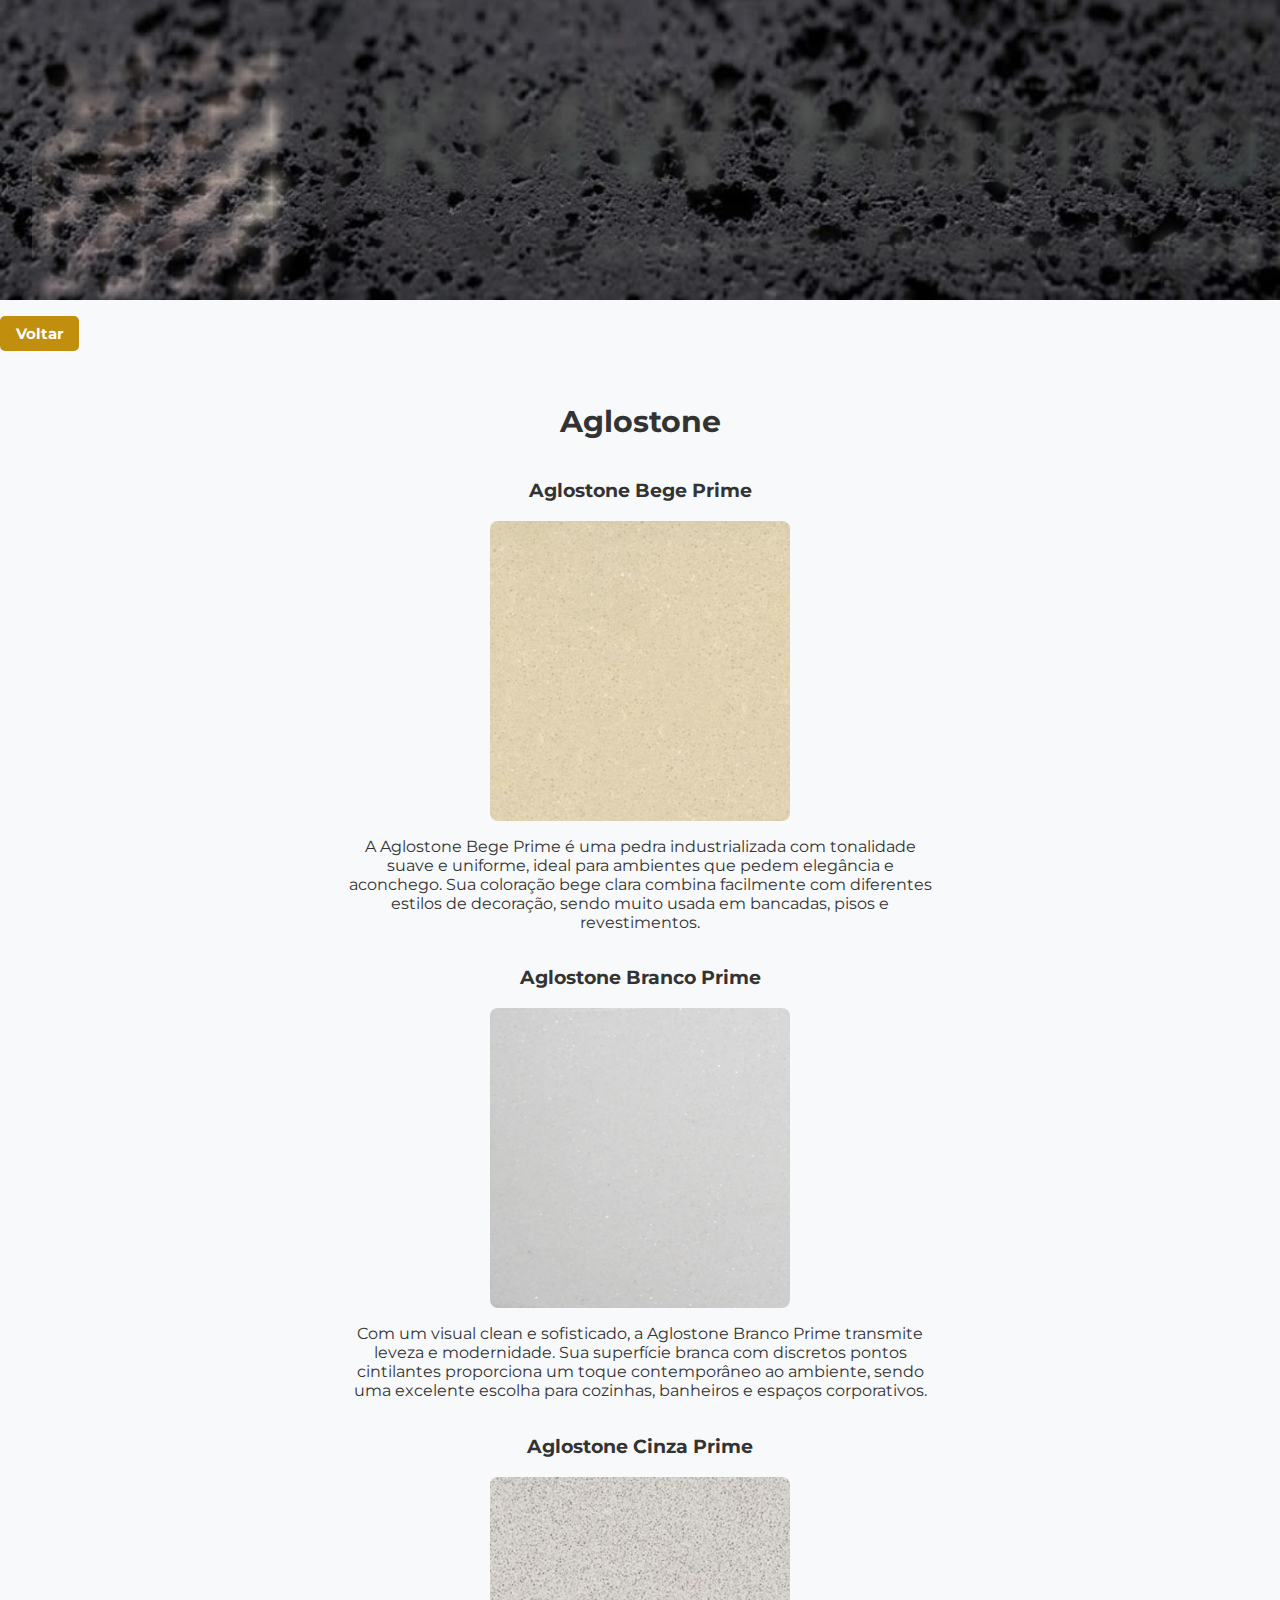
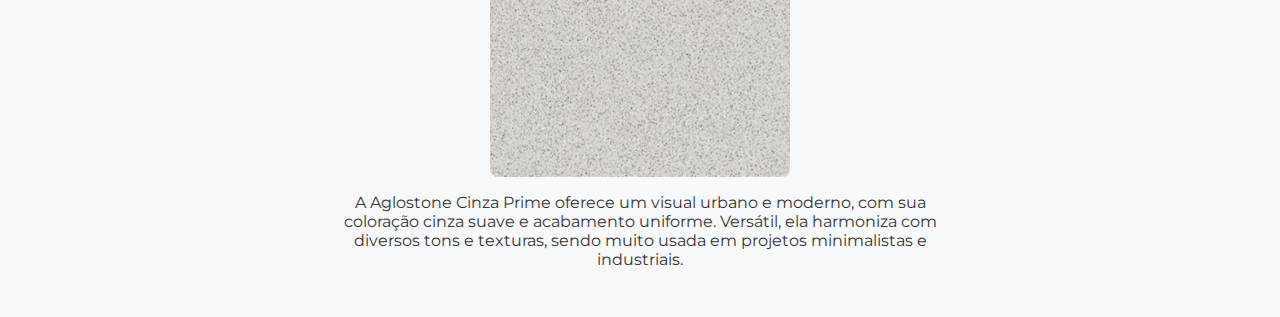
<file: aglostone.html>
<!DOCTYPE html>
<html lang="pt-BR">
  <head>
    <meta charset="UTF-8" />
    <meta name="viewport" content="width=device-width, initial-scale=1.0" />
    <title>KMW Mármares</title>
    <link
      href="https://fonts.googleapis.com/css2?family=Montserrat:ital,wght@1,400&family=Abel&display=swap"
      rel="stylesheet"
    />
    <link
      href="https://cdn.jsdelivr.net/npm/bootstrap-icons@1.10.5/font/bootstrap-icons.css"
      rel="stylesheet"
    />
    <link rel="stylesheet" href="./src/style.css" />
  </head>
  <body>
    <header>

      <div class="header-container">
        <div class="logo">
          <img src="./src/img/logo.png" alt="Logo da Marmoraria" />
        </div>
      </div>

      <div class="slider" id="slider">
        <img src="./src/img/header.jpg" class="active" alt="Slide 1" />
        <img src="./src/img/header 2.jpg" alt="Slide 2" />
        <img src="./src/img/header 3.jpg" alt="Slide 3" />
      </div>
    </header>
    <main>
        <button class="ver-mais" onclick="location.href='./index.html'" style="font-size: 15px; font-family: 'Montserrat', sans-serif;">Voltar</button>
        <section id="pedras" class="pedras">
            <h1>Aglostone</h1>

          <div>
            <h3>Aglostone Bege Prime</h3>
            <div class="img-container">
              <img src="./src/img/Aglostone/aglostone-bege-prime.jpg" alt="pedra" class="-pedra">
            </div>
            <div class="text-container">
            <p>A Aglostone Bege Prime é uma pedra industrializada com tonalidade suave e uniforme, ideal para ambientes que pedem elegância e aconchego. Sua coloração bege clara combina facilmente com diferentes estilos de decoração, sendo muito usada em bancadas, pisos e revestimentos.</p>
            </div>
          </div>

          <div>
            <h3>Aglostone Branco Prime</h3>
            <div class="img-container">
              <img src="./src/img/Aglostone/aglostone-branco-prime.jpg" alt="pedra" class="-pedra">
            </div>
            <div class="text-container">
            <p>Com um visual clean e sofisticado, a Aglostone Branco Prime transmite leveza e modernidade. Sua superfície branca com discretos pontos cintilantes proporciona um toque contemporâneo ao ambiente, sendo uma excelente escolha para cozinhas, banheiros e espaços corporativos.</p>
            </div>
          </div>

          <div>
            <h3>Aglostone Cinza Prime</h3>
            <div class="img-container">
              <img src="./src/img/Aglostone/aglostone-cinza-prime.jpg" alt="pedra" class="-pedra">
            </div>
            <div class="text-container">
            <p>A Aglostone Cinza Prime oferece um visual urbano e moderno, com sua coloração cinza suave e acabamento uniforme. Versátil, ela harmoniza com diversos tons e texturas, sendo muito usada em projetos minimalistas e industriais.</p>
            </div>
          </div>

          

        </section>
    </main>
    <script src="./script.js"></script>
  </body>
</html>
</file>
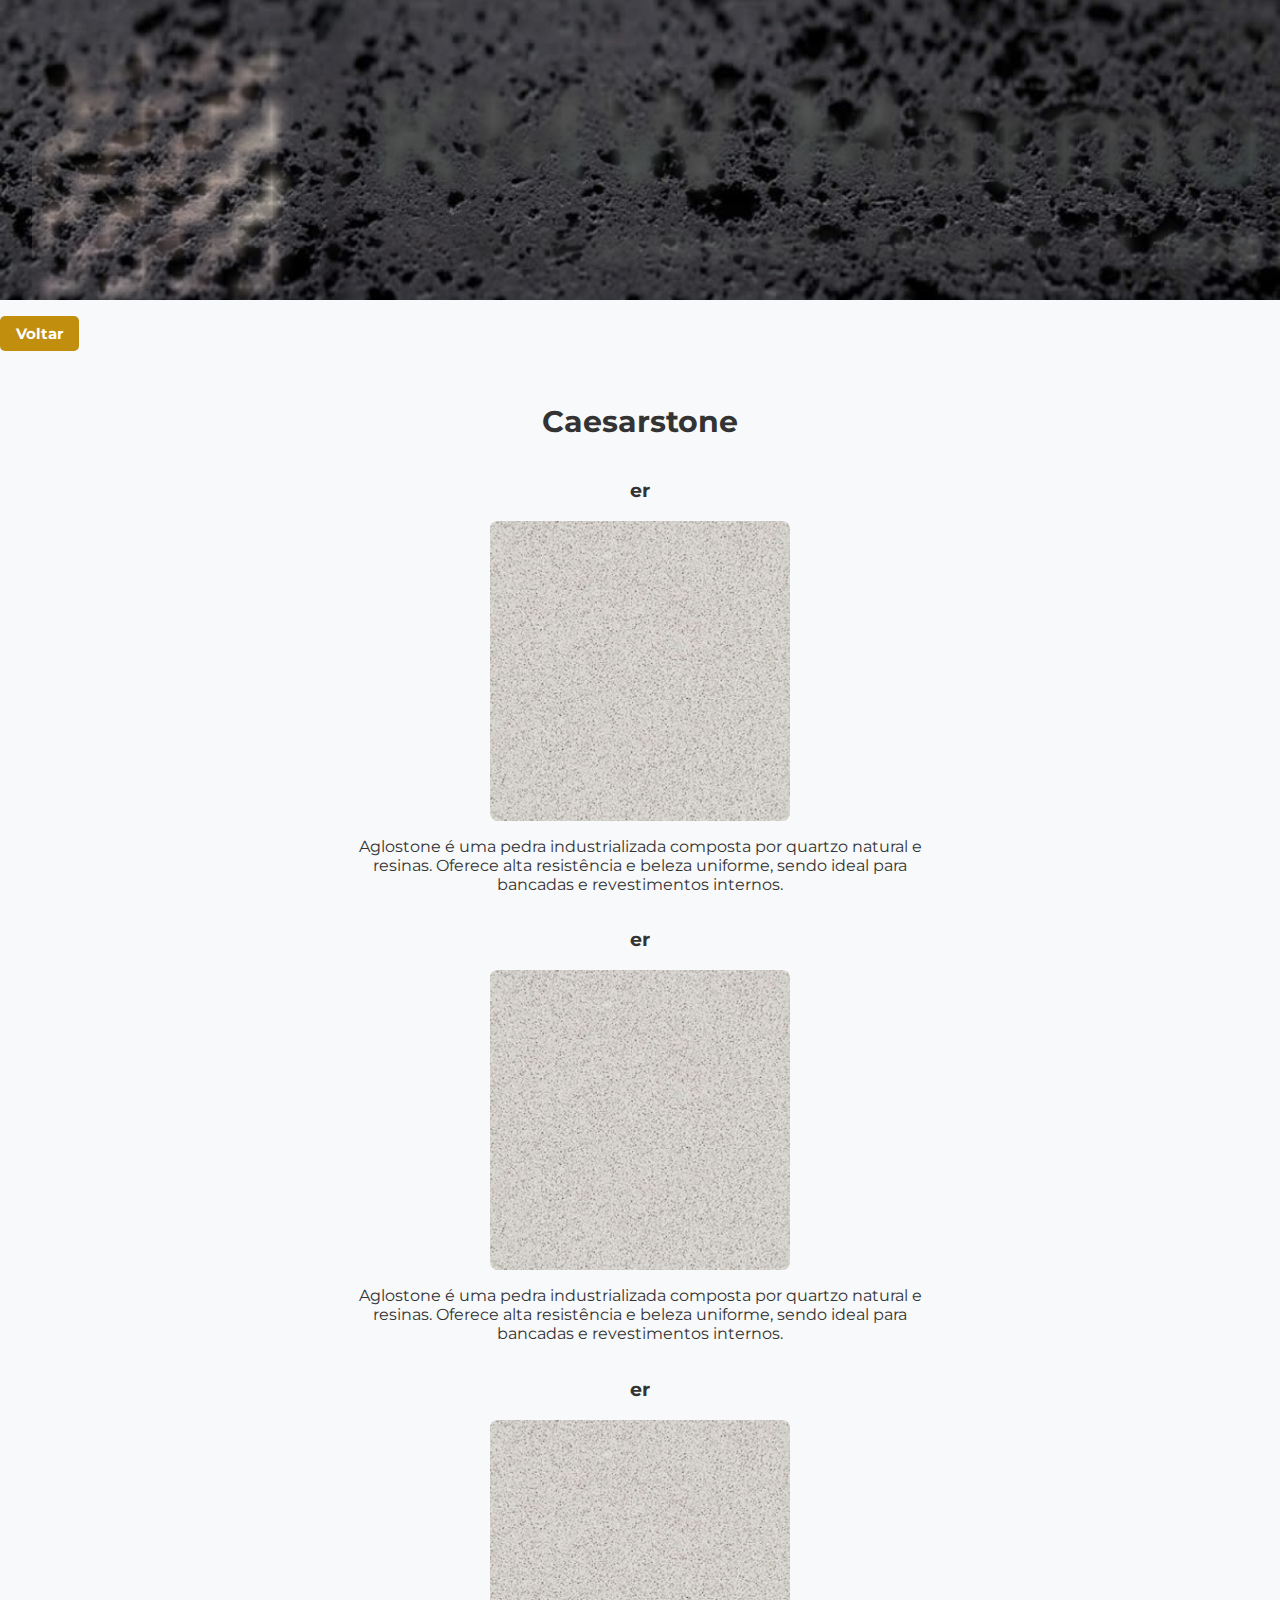
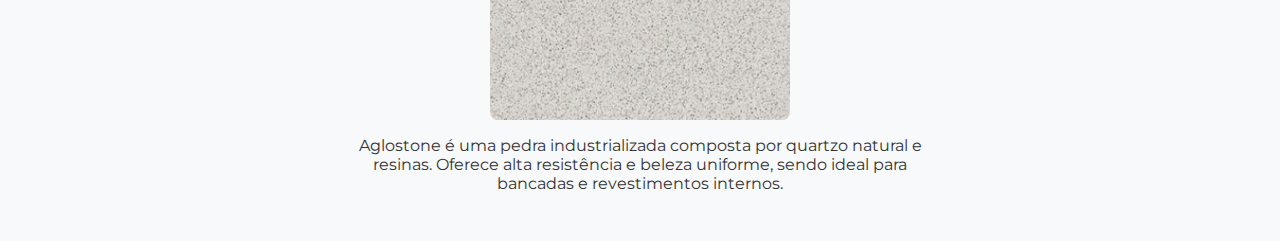
<file: caesarstonte.html>
<!DOCTYPE html>
<html lang="pt-BR">
  <head>
    <meta charset="UTF-8" />
    <meta name="viewport" content="width=device-width, initial-scale=1.0" />
    <title>KMW Mármares</title>
    <link
      href="https://fonts.googleapis.com/css2?family=Montserrat:ital,wght@1,400&family=Abel&display=swap"
      rel="stylesheet"
    />
    <link
      href="https://cdn.jsdelivr.net/npm/bootstrap-icons@1.10.5/font/bootstrap-icons.css"
      rel="stylesheet"
    />
    <link rel="stylesheet" href="./src/style.css" />
  </head>
  <body>
    <header>

      <div class="header-container">
        <div class="logo">
          <img src="./src/img/logo.png" alt="Logo da Marmoraria" />
        </div>
      </div>

      <div class="slider" id="slider">
        <img src="./src/img/header.jpg" class="active" alt="Slide 1" />
        <img src="./src/img/header 2.jpg" alt="Slide 2" />
        <img src="./src/img/header 3.jpg" alt="Slide 3" />
      </div>
    </header>
    <main>
        <button class="ver-mais" onclick="location.href='./index.html'" style="font-size: 15px; font-family: 'Montserrat', sans-serif;">Voltar</button>
        <section id="pedras" class="pedras">
            <h1>Caesarstone</h1>

          <div>
            <h3>er</h3>
            <div class="img-container">
              <img src="./src/img/aglostone.jpg" alt="pedra" class="-pedra">
            </div>
            <div class="text-container">
            <p>Aglostone é uma pedra industrializada composta por quartzo natural e resinas. Oferece alta resistência e beleza uniforme, sendo ideal para bancadas e revestimentos internos.</p>
            </div>
          </div>

          <div>
            <h3>er</h3>
            <div class="img-container">
              <img src="./src/img/aglostone.jpg" alt="pedra" class="-pedra">
            </div>
            <div class="text-container">
            <p>Aglostone é uma pedra industrializada composta por quartzo natural e resinas. Oferece alta resistência e beleza uniforme, sendo ideal para bancadas e revestimentos internos.</p>
            </div>
          </div>

          <div>
            <h3>er</h3>
            <div class="img-container">
              <img src="./src/img/aglostone.jpg" alt="pedra" class="-pedra">
            </div>
            <div class="text-container">
            <p>Aglostone é uma pedra industrializada composta por quartzo natural e resinas. Oferece alta resistência e beleza uniforme, sendo ideal para bancadas e revestimentos internos.</p>
            </div>
          </div>

          

        </section>
    </main>
    <script src="./script.js"></script>
  </body>
</html>
</file>
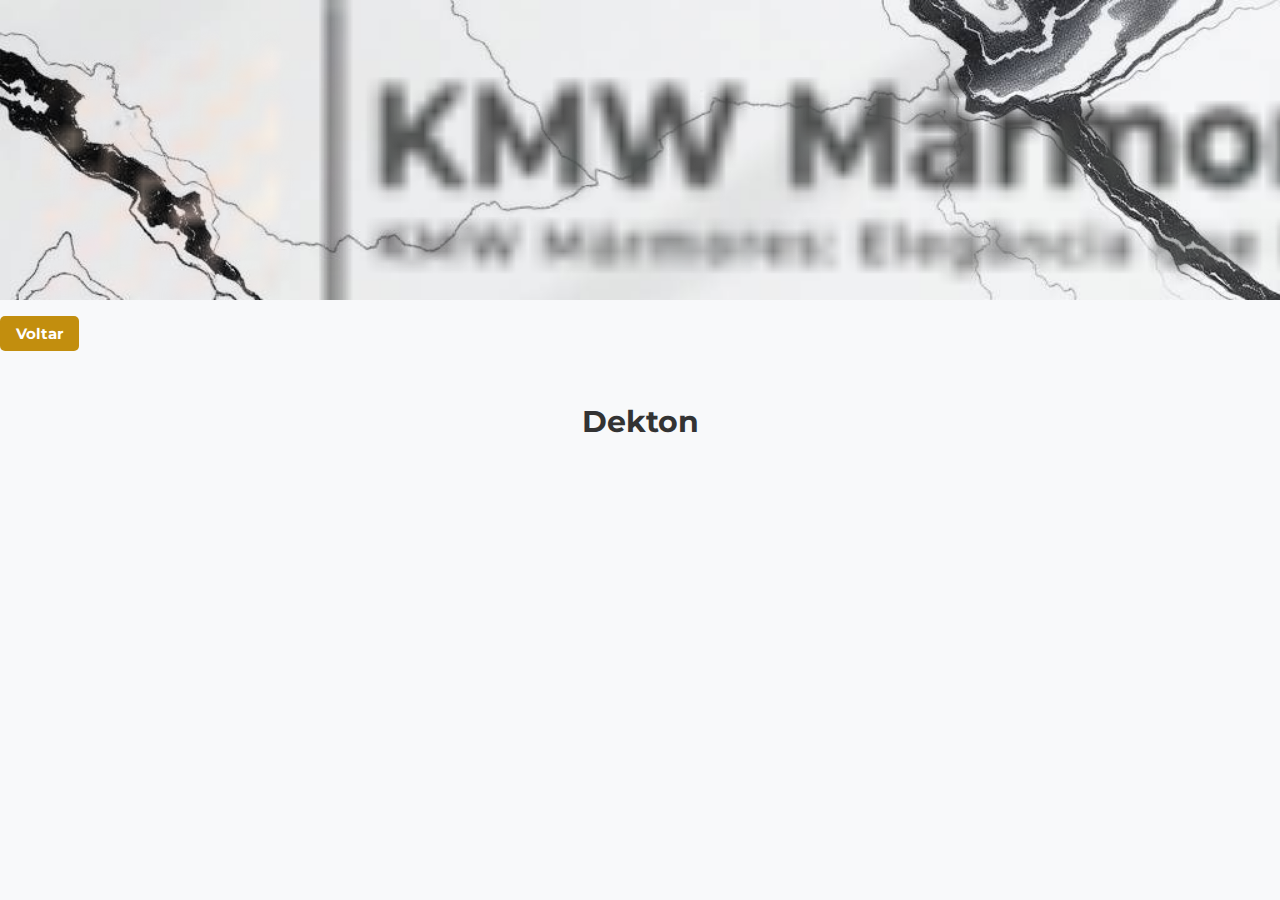
<file: dekton.html>
<!DOCTYPE html>
<html lang="pt-BR">
  <head>
    <meta charset="UTF-8" />
    <meta name="viewport" content="width=device-width, initial-scale=1.0" />
    <title>KMW Mármares</title>
    <link
      href="https://fonts.googleapis.com/css2?family=Montserrat:ital,wght@1,400&family=Abel&display=swap"
      rel="stylesheet"
    />
    <link
      href="https://cdn.jsdelivr.net/npm/bootstrap-icons@1.10.5/font/bootstrap-icons.css"
      rel="stylesheet"
    />
    <link rel="stylesheet" href="./src/style.css" />
  </head>
  <body>
    <header>

      <div class="header-container">
        <div class="logo">
          <img src="./src/img/logo.png" alt="Logo da Marmoraria" />
        </div>
      </div>

      <div class="slider" id="slider">
        <img src="./src/img/header (1).jfif" class="active" alt="Slide 1" />
        <img src="./src/img/header (2).jfif" alt="Slide 2" />
        <img src="./src/img/header (3).jfif" alt="Slide 3" />
      </div>
    </header>
    <main>
        <button class="ver-mais" onclick="location.href='./index.html'" style="font-size: 15px; font-family: 'Montserrat', sans-serif;">Voltar</button>
        <section id="pedras" class="pedras">
            <h1>Dekton</h1>
        </section>
    </main>
    <script src="./script.js"></script>
  </body>
</html>
</file>
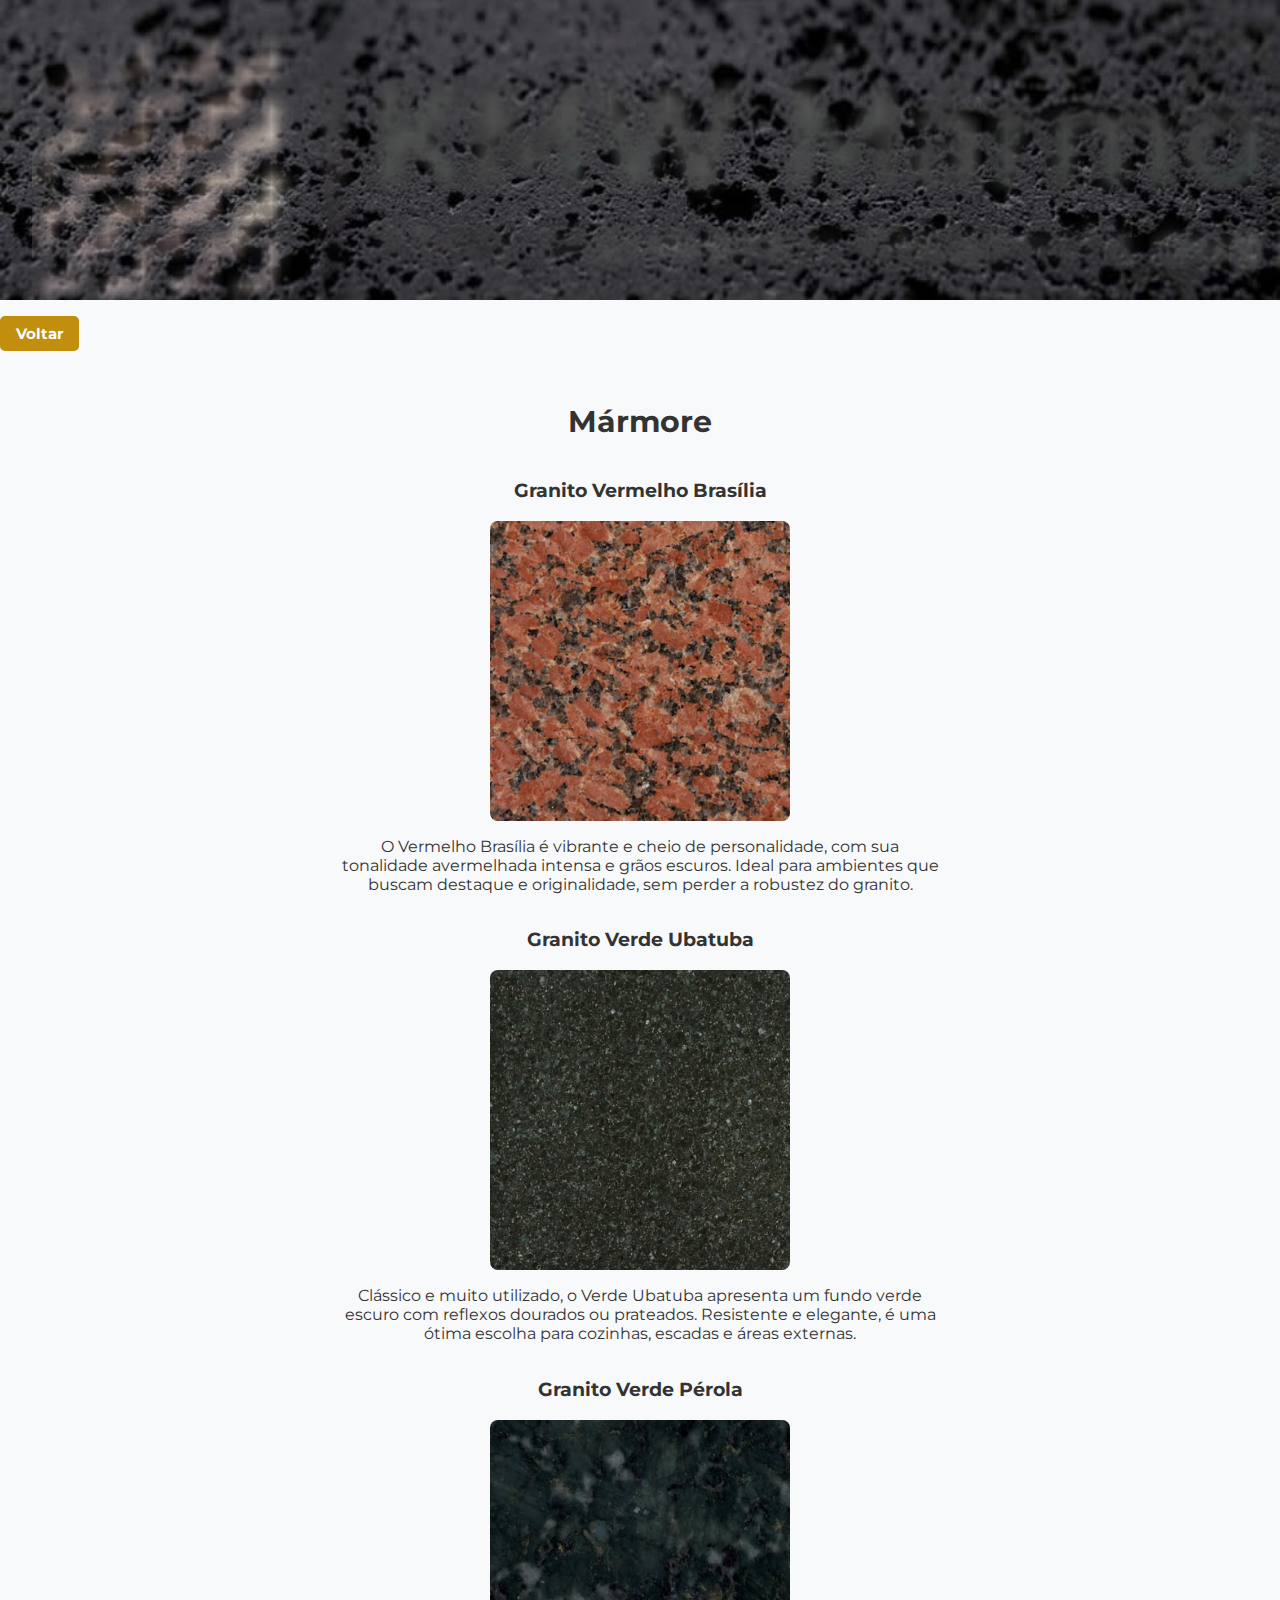
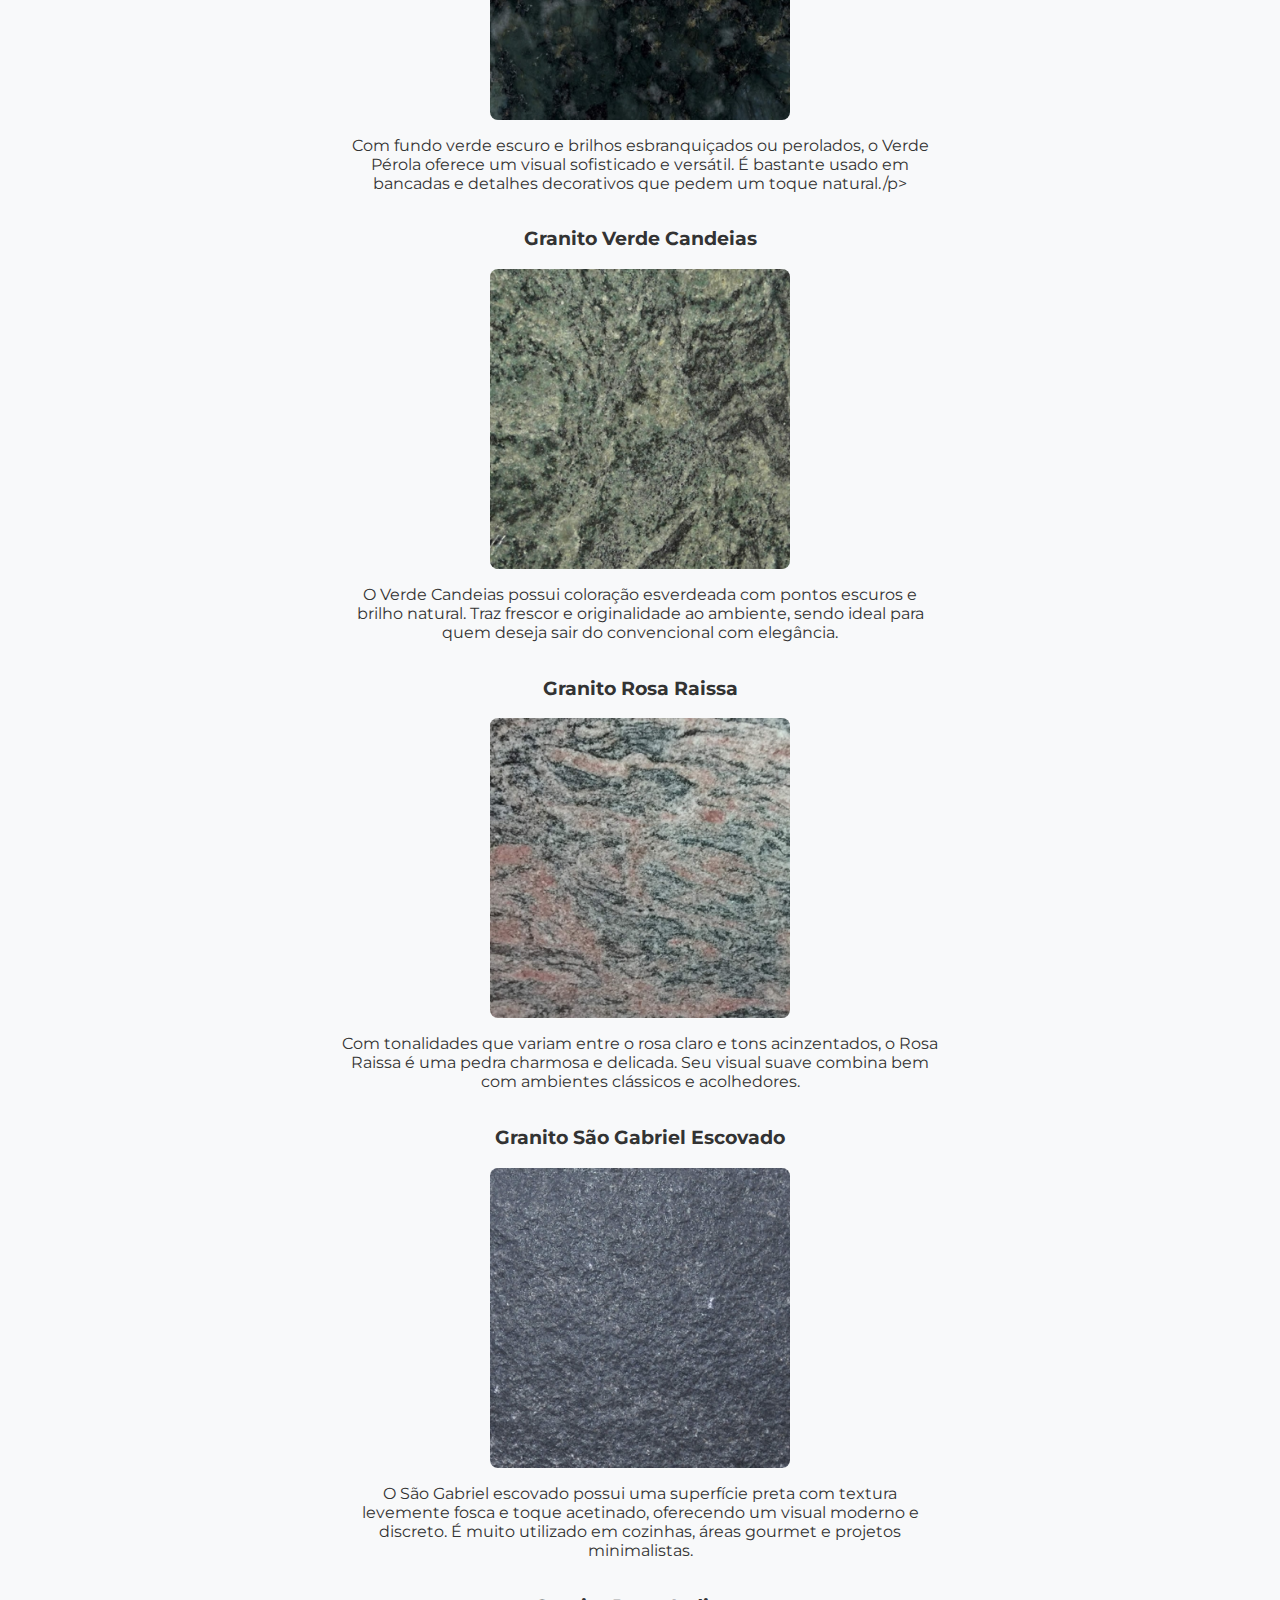
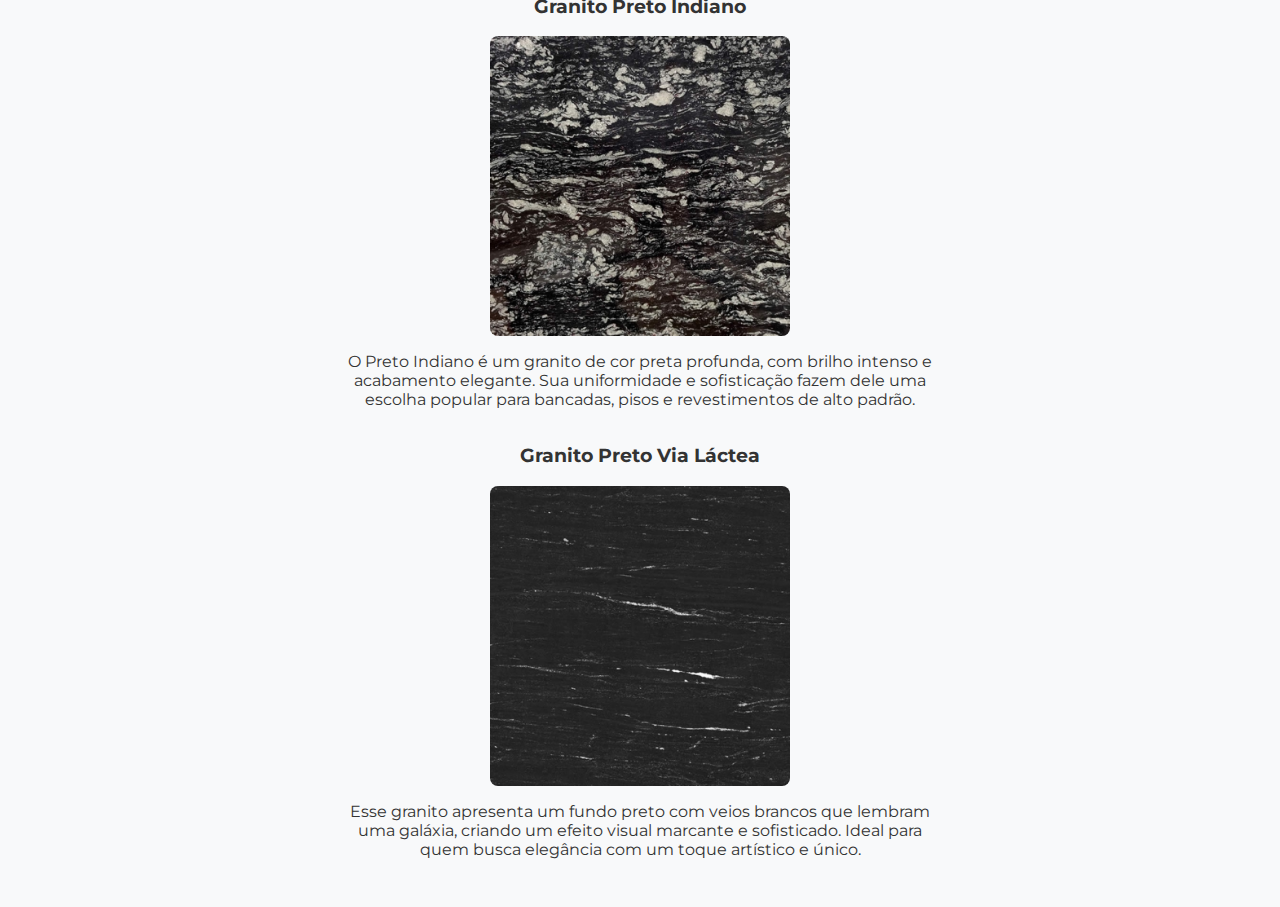
<file: granito.html>
<!DOCTYPE html>
<html lang="pt-BR">
  <head>
    <meta charset="UTF-8" />
    <meta name="viewport" content="width=device-width, initial-scale=1.0" />
    <title>KMW Mármares</title>
    <link
      href="https://fonts.googleapis.com/css2?family=Montserrat:ital,wght@1,400&family=Abel&display=swap"
      rel="stylesheet"
    />
    <link
      href="https://cdn.jsdelivr.net/npm/bootstrap-icons@1.10.5/font/bootstrap-icons.css"
      rel="stylesheet"
    />
    <link rel="stylesheet" href="./src/style.css" />
  </head>
  <body>
    <header>
      <div class="header-container">
        <div class="logo">
          <img src="./src/img/logo.png" alt="Logo da Marmoraria" />
        </div>
      </div>

      <div class="slider" id="slider">
        <img src="./src/img/header.jpg" class="active" alt="Slide 1" />
        <img src="./src/img/header 2.jpg" alt="Slide 2" />
        <img src="./src/img/header 3.jpg" alt="Slide 3" />
      </div>
    </header>
    <main>
      <button
        class="ver-mais"
        onclick="location.href='./index.html'"
        style="font-size: 15px; font-family: 'Montserrat', sans-serif"
      >
        Voltar
      </button>
      <section id="pedras" class="pedras">
        <h1>Mármore</h1>

        <div>
          <h3>Granito Vermelho Brasília</h3>
          <div class="img-container">
            <img
              src="./src/img/Granito/vermelo-brasilia-1.jpg"
              alt="pedra"
              class="-pedra"
            />
          </div>
          <div class="text-container">
            <p>
              O Vermelho Brasília é vibrante e cheio de personalidade, com sua
              tonalidade avermelhada intensa e grãos escuros. Ideal para
              ambientes que buscam destaque e originalidade, sem perder a
              robustez do granito.
            </p>
          </div>
        </div>

        <div>
          <h3>Granito Verde Ubatuba</h3>
          <div class="img-container">
            <img
              src="./src/img/Granito/verde-ubatuba-2.jpg"
              alt="pedra"
              class="-pedra"
            />
          </div>
          <div class="text-container">
            <p>
              Clássico e muito utilizado, o Verde Ubatuba apresenta um fundo
              verde escuro com reflexos dourados ou prateados. Resistente e
              elegante, é uma ótima escolha para cozinhas, escadas e áreas
              externas.
            </p>
          </div>
        </div>

        <div>
          <h3>Granito Verde Pérola</h3>
          <div class="img-container">
            <img
              src="./src/img/Granito/verde-perola-1.jpg"
              alt="pedra"
              class="-pedra"
            />
          </div>
          <div class="text-container">
            <p>
              Com fundo verde escuro e brilhos esbranquiçados ou perolados, o
              Verde Pérola oferece um visual sofisticado e versátil. É bastante
              usado em bancadas e detalhes decorativos que pedem um toque
              natural./p>
            </p>
          </div>
        </div>

        <div>
          <h3>Granito Verde Candeias</h3>
          <div class="img-container">
            <img
              src="./src/img/Granito/verde-candeias-1.jpg"
              alt="pedra"
              class="-pedra"
            />
          </div>
          <div class="text-container">
            <p>
              O Verde Candeias possui coloração esverdeada com pontos escuros e
              brilho natural. Traz frescor e originalidade ao ambiente, sendo
              ideal para quem deseja sair do convencional com elegância.
            </p>
          </div>
        </div>

        <div>
          <h3>Granito Rosa Raissa</h3>
          <div class="img-container">
            <img
              src="./src/img/Granito/rosa-raissa.jpg"
              alt="pedra"
              class="-pedra"
            />
          </div>
          <div class="text-container">
            <p>
              Com tonalidades que variam entre o rosa claro e tons acinzentados,
              o Rosa Raissa é uma pedra charmosa e delicada. Seu visual suave
              combina bem com ambientes clássicos e acolhedores.
            </p>
          </div>
        </div>

        <div>
          <h3>Granito São Gabriel Escovado</h3>
          <div class="img-container">
            <img
              src="./src/img/Granito/preto-sao-gabriel-escovado.jpg"
              alt="pedra"
              class="-pedra"
            />
          </div>
          <div class="text-container">
            <p>
              O São Gabriel escovado possui uma superfície preta com textura
              levemente fosca e toque acetinado, oferecendo um visual moderno e
              discreto. É muito utilizado em cozinhas, áreas gourmet e projetos
              minimalistas.
            </p>
          </div>
        </div>

        <div>
          <h3>Granito Preto Indiano</h3>
          <div class="img-container">
            <img
              src="./src/img/Granito/preto-indiano.jpg"
              alt="pedra"
              class="-pedra"
            />
          </div>
          <div class="text-container">
            <p>
              O Preto Indiano é um granito de cor preta profunda, com brilho
              intenso e acabamento elegante. Sua uniformidade e sofisticação
              fazem dele uma escolha popular para bancadas, pisos e
              revestimentos de alto padrão.
            </p>
          </div>
        </div>

        <div>
          <h3>Granito Preto Via Láctea</h3>
          <div class="img-container">
            <img
              src="./src/img/Granito/preto-via-lactea-0.jpg"
              alt="pedra"
              class="-pedra"
            />
          </div>
          <div class="text-container">
            <p>
              Esse granito apresenta um fundo preto com veios brancos que
              lembram uma galáxia, criando um efeito visual marcante e
              sofisticado. Ideal para quem busca elegância com um toque
              artístico e único.
            </p>
          </div>
        </div>
      </section>
    </main>
    <script src="./script.js"></script>
  </body>
</html>
</file>
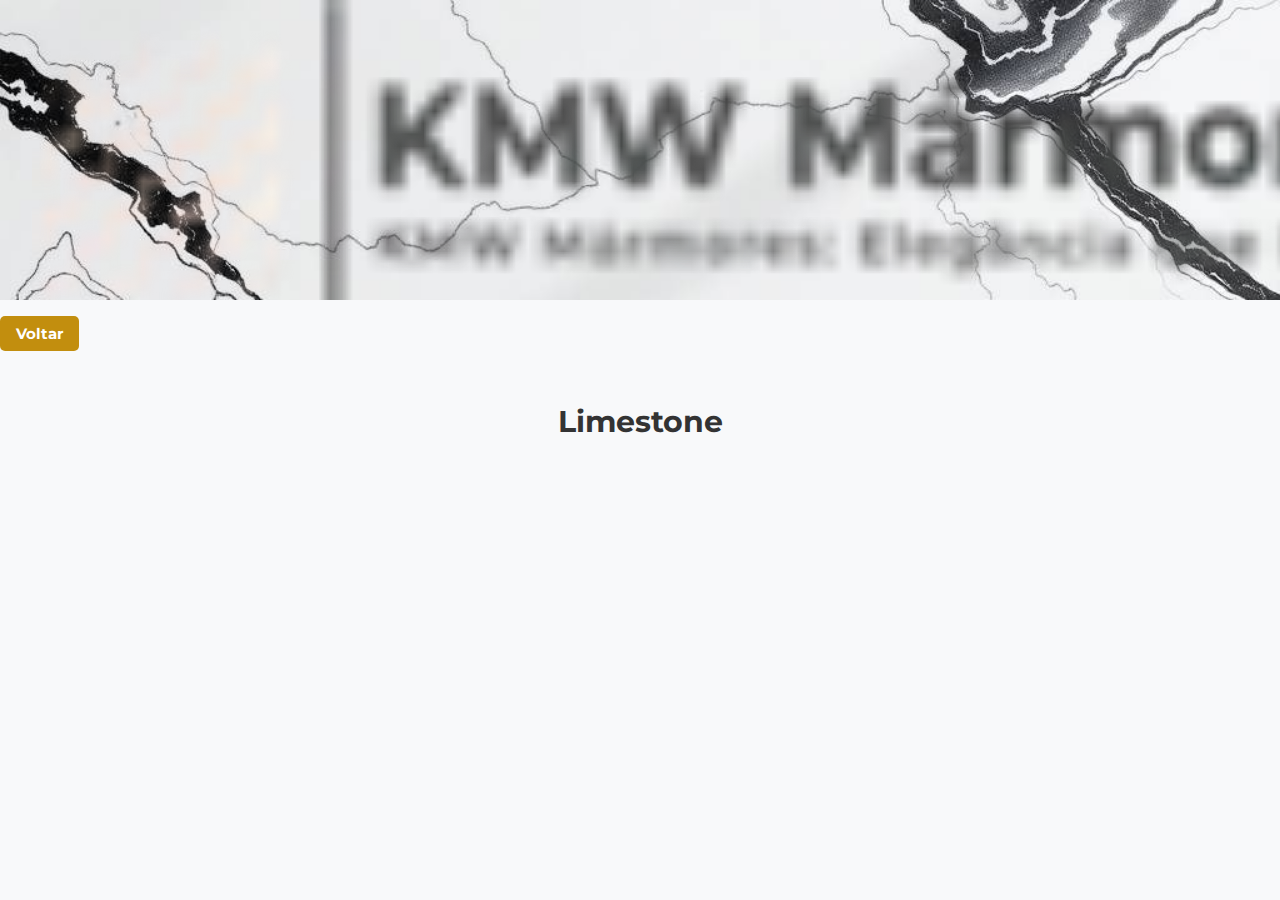
<file: limestone.html>
<!DOCTYPE html>
<html lang="pt-BR">
  <head>
    <meta charset="UTF-8" />
    <meta name="viewport" content="width=device-width, initial-scale=1.0" />
    <title>KMW Mármares</title>
    <link
      href="https://fonts.googleapis.com/css2?family=Montserrat:ital,wght@1,400&family=Abel&display=swap"
      rel="stylesheet"
    />
    <link
      href="https://cdn.jsdelivr.net/npm/bootstrap-icons@1.10.5/font/bootstrap-icons.css"
      rel="stylesheet"
    />
    <link rel="stylesheet" href="./src/style.css" />
  </head>
  <body>
    <header>

      <div class="header-container">
        <div class="logo">
          <img src="./src/img/logo.png" alt="Logo da Marmoraria" />
        </div>
      </div>

      <div class="slider" id="slider">
        <img src="./src/img/header (1).jfif" class="active" alt="Slide 1" />
        <img src="./src/img/header (2).jfif" alt="Slide 2" />
        <img src="./src/img/header (3).jfif" alt="Slide 3" />
      </div>
    </header>
    <main>
        <button class="ver-mais" onclick="location.href='./index.html'" style="font-size: 15px; font-family: 'Montserrat', sans-serif;">Voltar</button>
        <section id="pedras" class="pedras">
            <h1>Limestone</h1>
        </section>
    </main>
    <script src="./script.js"></script>
  </body>
</html>
</file>
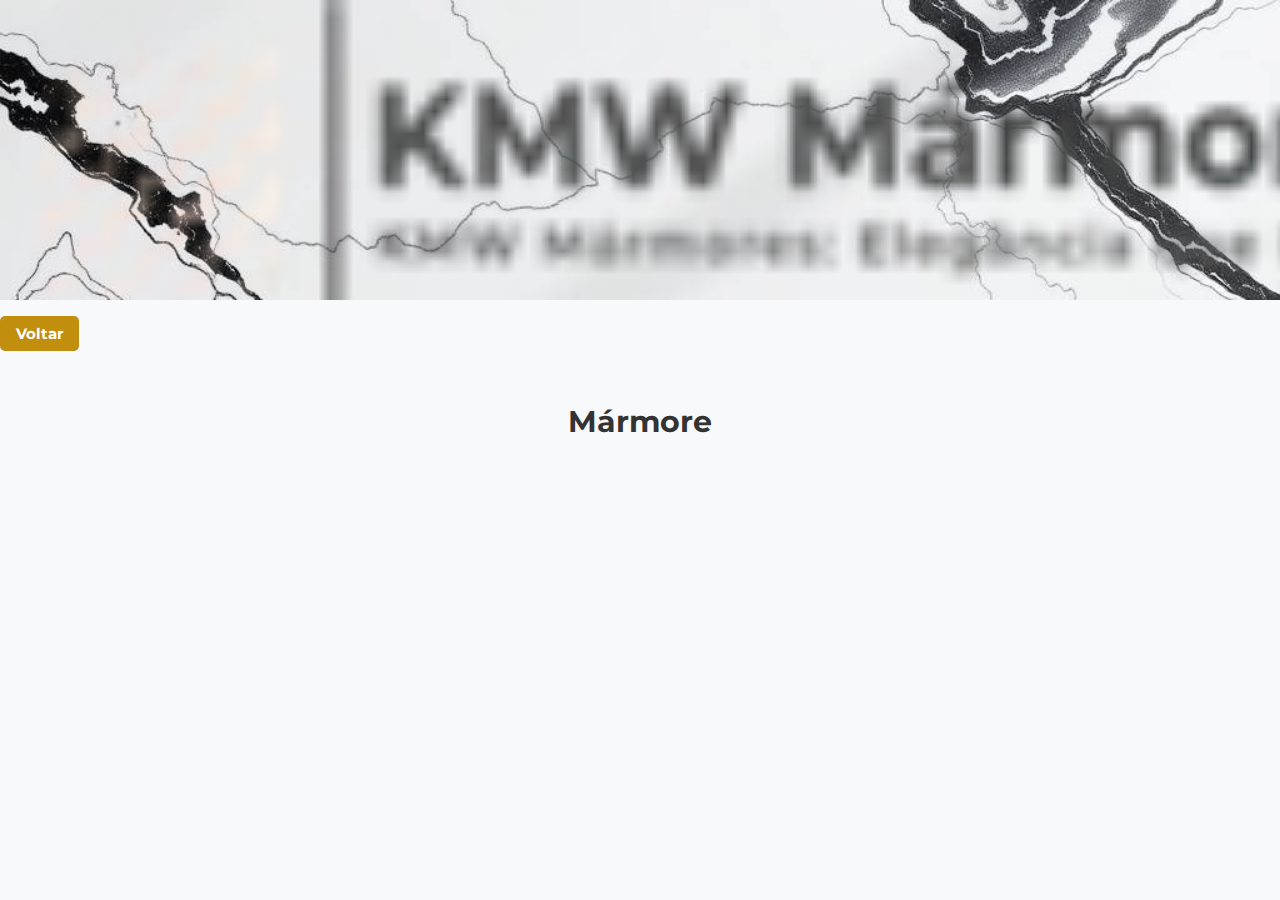
<file: marmore.html>
<!DOCTYPE html>
<html lang="pt-BR">
  <head>
    <meta charset="UTF-8" />
    <meta name="viewport" content="width=device-width, initial-scale=1.0" />
    <title>KMW Mármares</title>
    <link
      href="https://fonts.googleapis.com/css2?family=Montserrat:ital,wght@1,400&family=Abel&display=swap"
      rel="stylesheet"
    />
    <link
      href="https://cdn.jsdelivr.net/npm/bootstrap-icons@1.10.5/font/bootstrap-icons.css"
      rel="stylesheet"
    />
    <link rel="stylesheet" href="./src/style.css" />
  </head>
  <body>
    <header>

      <div class="header-container">
        <div class="logo">
          <img src="./src/img/logo.png" alt="Logo da Marmoraria" />
        </div>
      </div>

      <div class="slider" id="slider">
        <img src="./src/img/header (1).jfif" class="active" alt="Slide 1" />
        <img src="./src/img/header (2).jfif" alt="Slide 2" />
        <img src="./src/img/header (3).jfif" alt="Slide 3" />
      </div>
    </header>
    <main>
        <button class="ver-mais" onclick="location.href='./index.html'" style="font-size: 15px; font-family: 'Montserrat', sans-serif;">Voltar</button>
        <section id="pedras" class="pedras">
            <h1>Mármore</h1>
        </section>
    </main>
    <script src="./script.js"></script>
  </body>
</html>
</file>
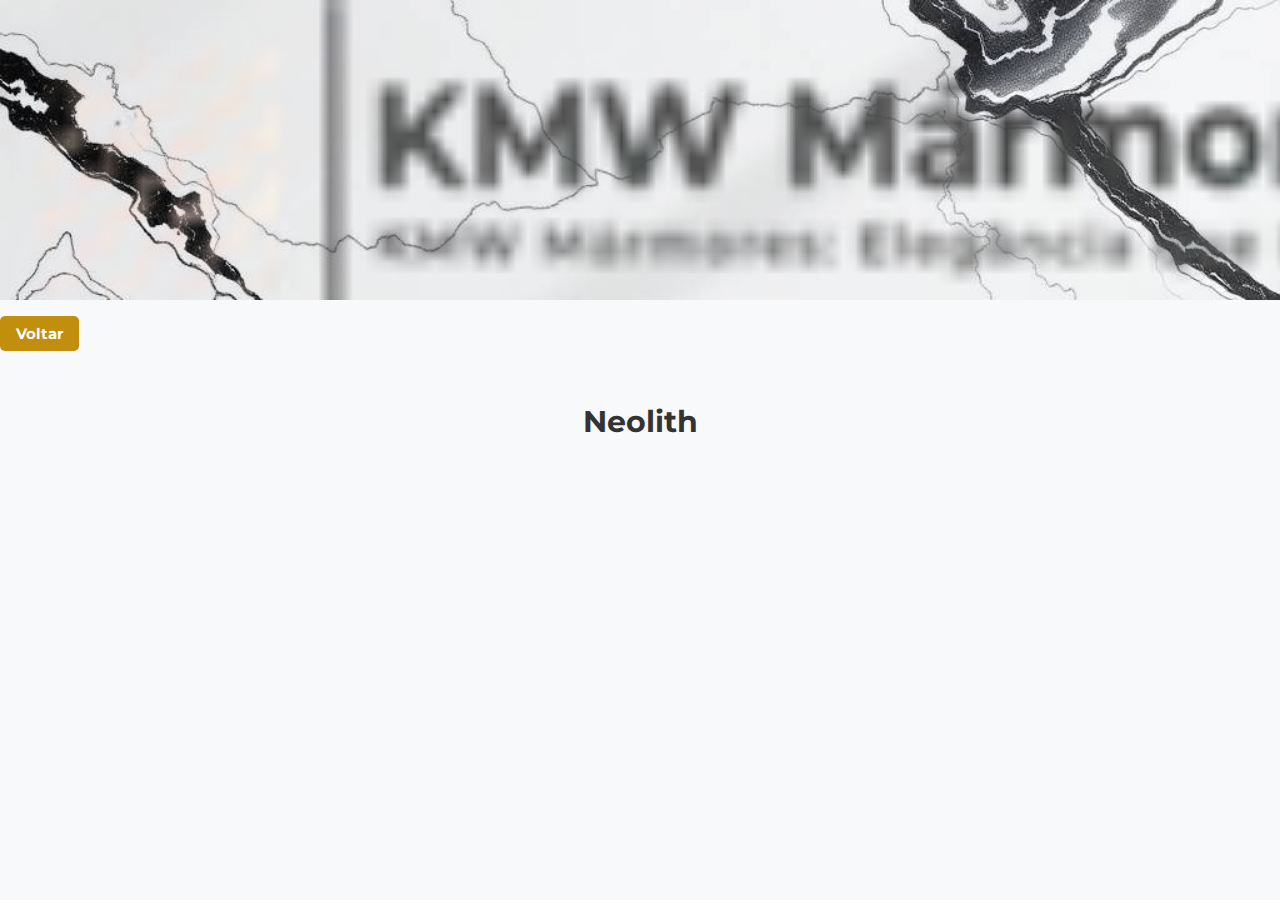
<file: neolith.html>
<!DOCTYPE html>
<html lang="pt-BR">
  <head>
    <meta charset="UTF-8" />
    <meta name="viewport" content="width=device-width, initial-scale=1.0" />
    <title>KMW Mármares</title>
    <link
      href="https://fonts.googleapis.com/css2?family=Montserrat:ital,wght@1,400&family=Abel&display=swap"
      rel="stylesheet"
    />
    <link
      href="https://cdn.jsdelivr.net/npm/bootstrap-icons@1.10.5/font/bootstrap-icons.css"
      rel="stylesheet"
    />
    <link rel="stylesheet" href="./src/style.css" />
  </head>
  <body>
    <header>

      <div class="header-container">
        <div class="logo">
          <img src="./src/img/logo.png" alt="Logo da Marmoraria" />
        </div>
      </div>

      <div class="slider" id="slider">
        <img src="./src/img/header (1).jfif" class="active" alt="Slide 1" />
        <img src="./src/img/header (2).jfif" alt="Slide 2" />
        <img src="./src/img/header (3).jfif" alt="Slide 3" />
      </div>
    </header>
    <main>
        <button class="ver-mais" onclick="location.href='./index.html'" style="font-size: 15px; font-family: 'Montserrat', sans-serif;">Voltar</button>
        <section id="pedras" class="pedras">
            <h1>Neolith</h1>
        </section>
    </main>
    <script src="./script.js"></script>
  </body>
</html>
</file>
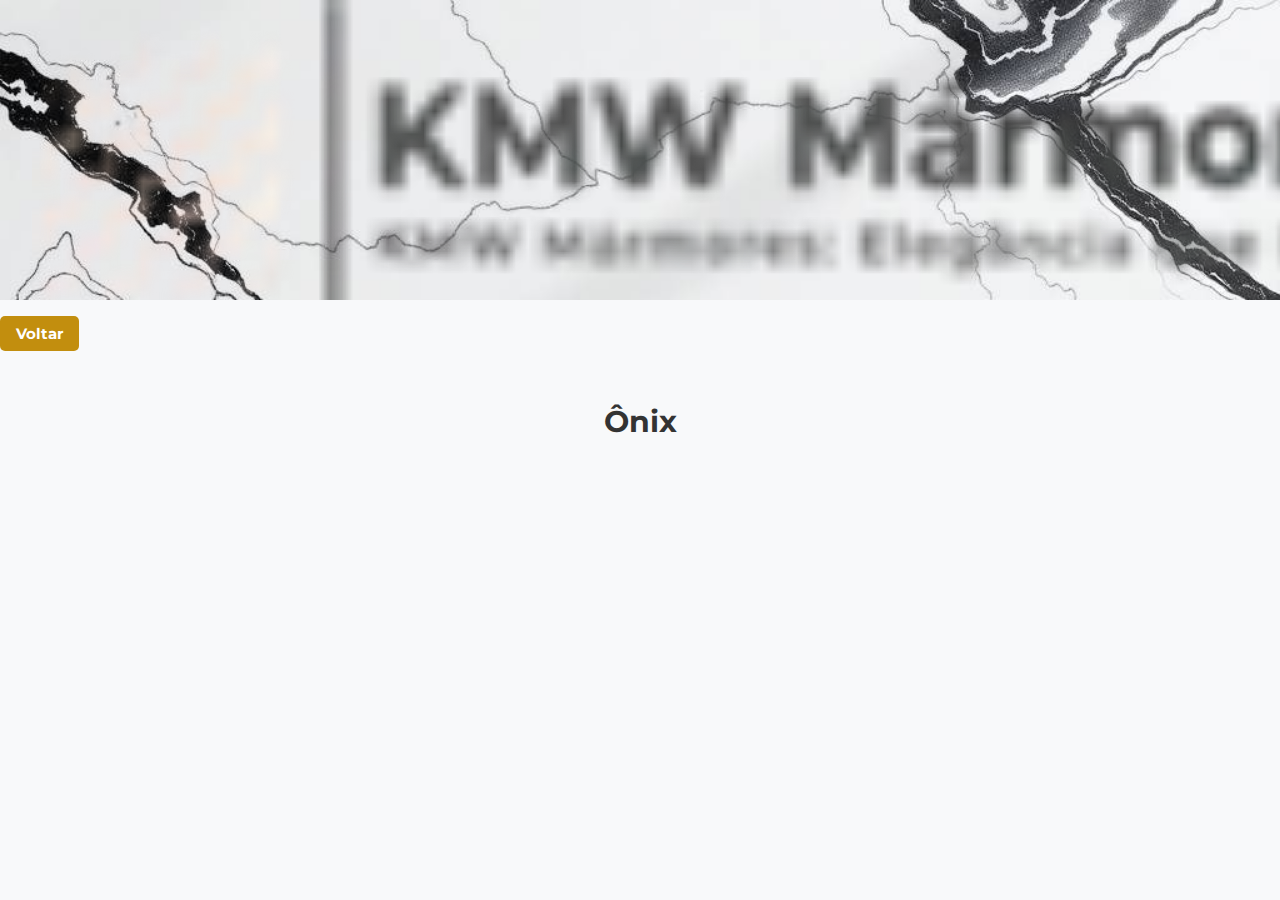
<file: onix.html>
<!DOCTYPE html>
<html lang="pt-BR">
  <head>
    <meta charset="UTF-8" />
    <meta name="viewport" content="width=device-width, initial-scale=1.0" />
    <title>KMW Mármares</title>
    <link
      href="https://fonts.googleapis.com/css2?family=Montserrat:ital,wght@1,400&family=Abel&display=swap"
      rel="stylesheet"
    />
    <link
      href="https://cdn.jsdelivr.net/npm/bootstrap-icons@1.10.5/font/bootstrap-icons.css"
      rel="stylesheet"
    />
    <link rel="stylesheet" href="./src/style.css" />
  </head>
  <body>
    <header>

      <div class="header-container">
        <div class="logo">
          <img src="./src/img/logo.png" alt="Logo da Marmoraria" />
        </div>
      </div>

      <div class="slider" id="slider">
        <img src="./src/img/header (1).jfif" class="active" alt="Slide 1" />
        <img src="./src/img/header (2).jfif" alt="Slide 2" />
        <img src="./src/img/header (3).jfif" alt="Slide 3" />
      </div>
    </header>
    <main>
        <button class="ver-mais" onclick="location.href='./index.html'" style="font-size: 15px; font-family: 'Montserrat', sans-serif;">Voltar</button>
        <section id="pedras" class="pedras">
            <h1>Ônix</h1>
        </section>
    </main>
    <script src="./script.js"></script>
  </body>
</html>
</file>
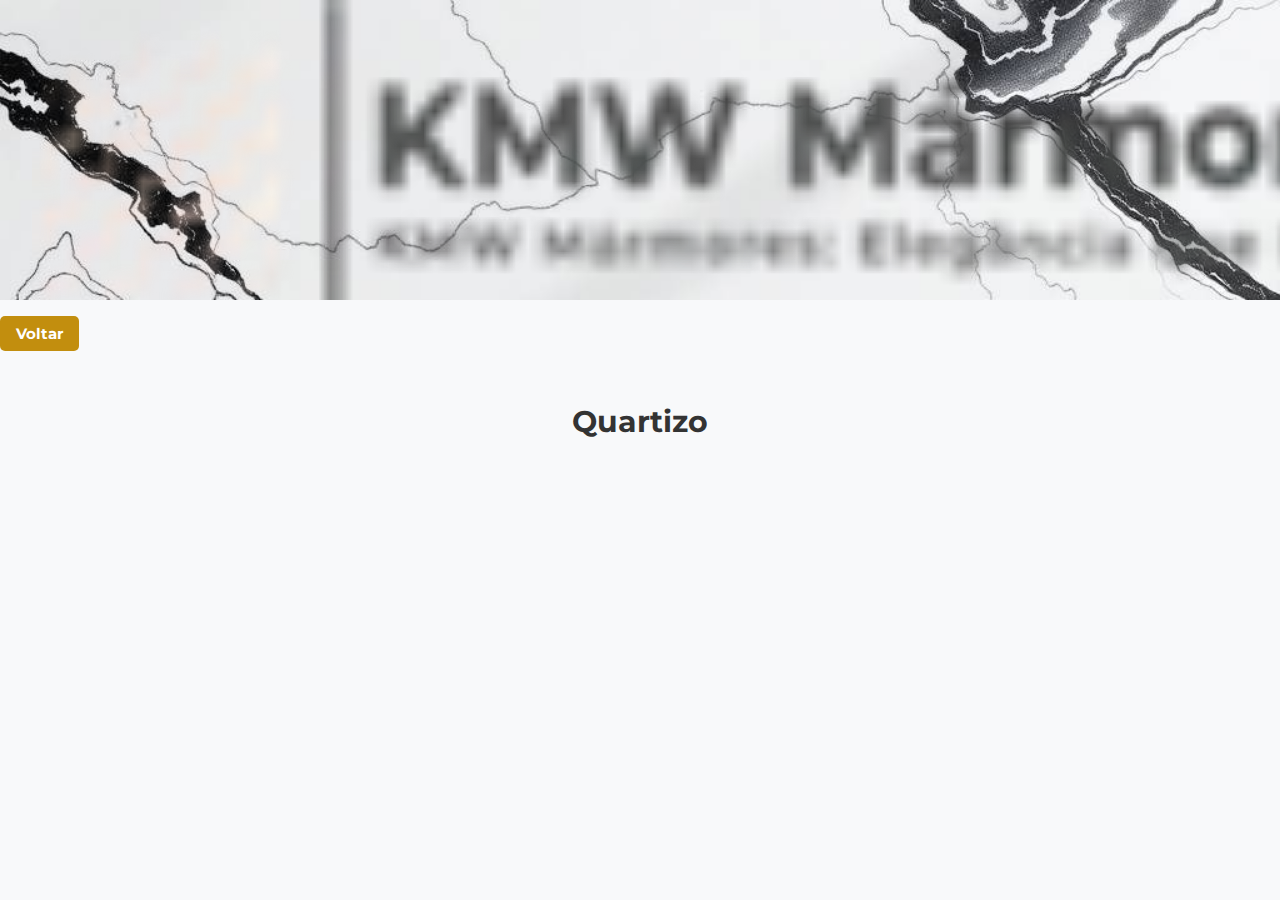
<file: quartzo.html>
<!DOCTYPE html>
<html lang="pt-BR">
  <head>
    <meta charset="UTF-8" />
    <meta name="viewport" content="width=device-width, initial-scale=1.0" />
    <title>KMW Mármares</title>
    <link
      href="https://fonts.googleapis.com/css2?family=Montserrat:ital,wght@1,400&family=Abel&display=swap"
      rel="stylesheet"
    />
    <link
      href="https://cdn.jsdelivr.net/npm/bootstrap-icons@1.10.5/font/bootstrap-icons.css"
      rel="stylesheet"
    />
    <link rel="stylesheet" href="./src/style.css" />
  </head>
  <body>
    <header>

      <div class="header-container">
        <div class="logo">
          <img src="./src/img/logo.png" alt="Logo da Marmoraria" />
        </div>
      </div>

      <div class="slider" id="slider">
        <img src="./src/img/header (1).jfif" class="active" alt="Slide 1" />
        <img src="./src/img/header (2).jfif" alt="Slide 2" />
        <img src="./src/img/header (3).jfif" alt="Slide 3" />
      </div>
    </header>
    <main>
        <button class="ver-mais" onclick="location.href='./index.html'" style="font-size: 15px; font-family: 'Montserrat', sans-serif;">Voltar</button>
        <section id="pedras" class="pedras">
            <h1>Quartizo</h1>
        </section>
    </main>
    <script src="./script.js"></script>
  </body>
</html>
</file>
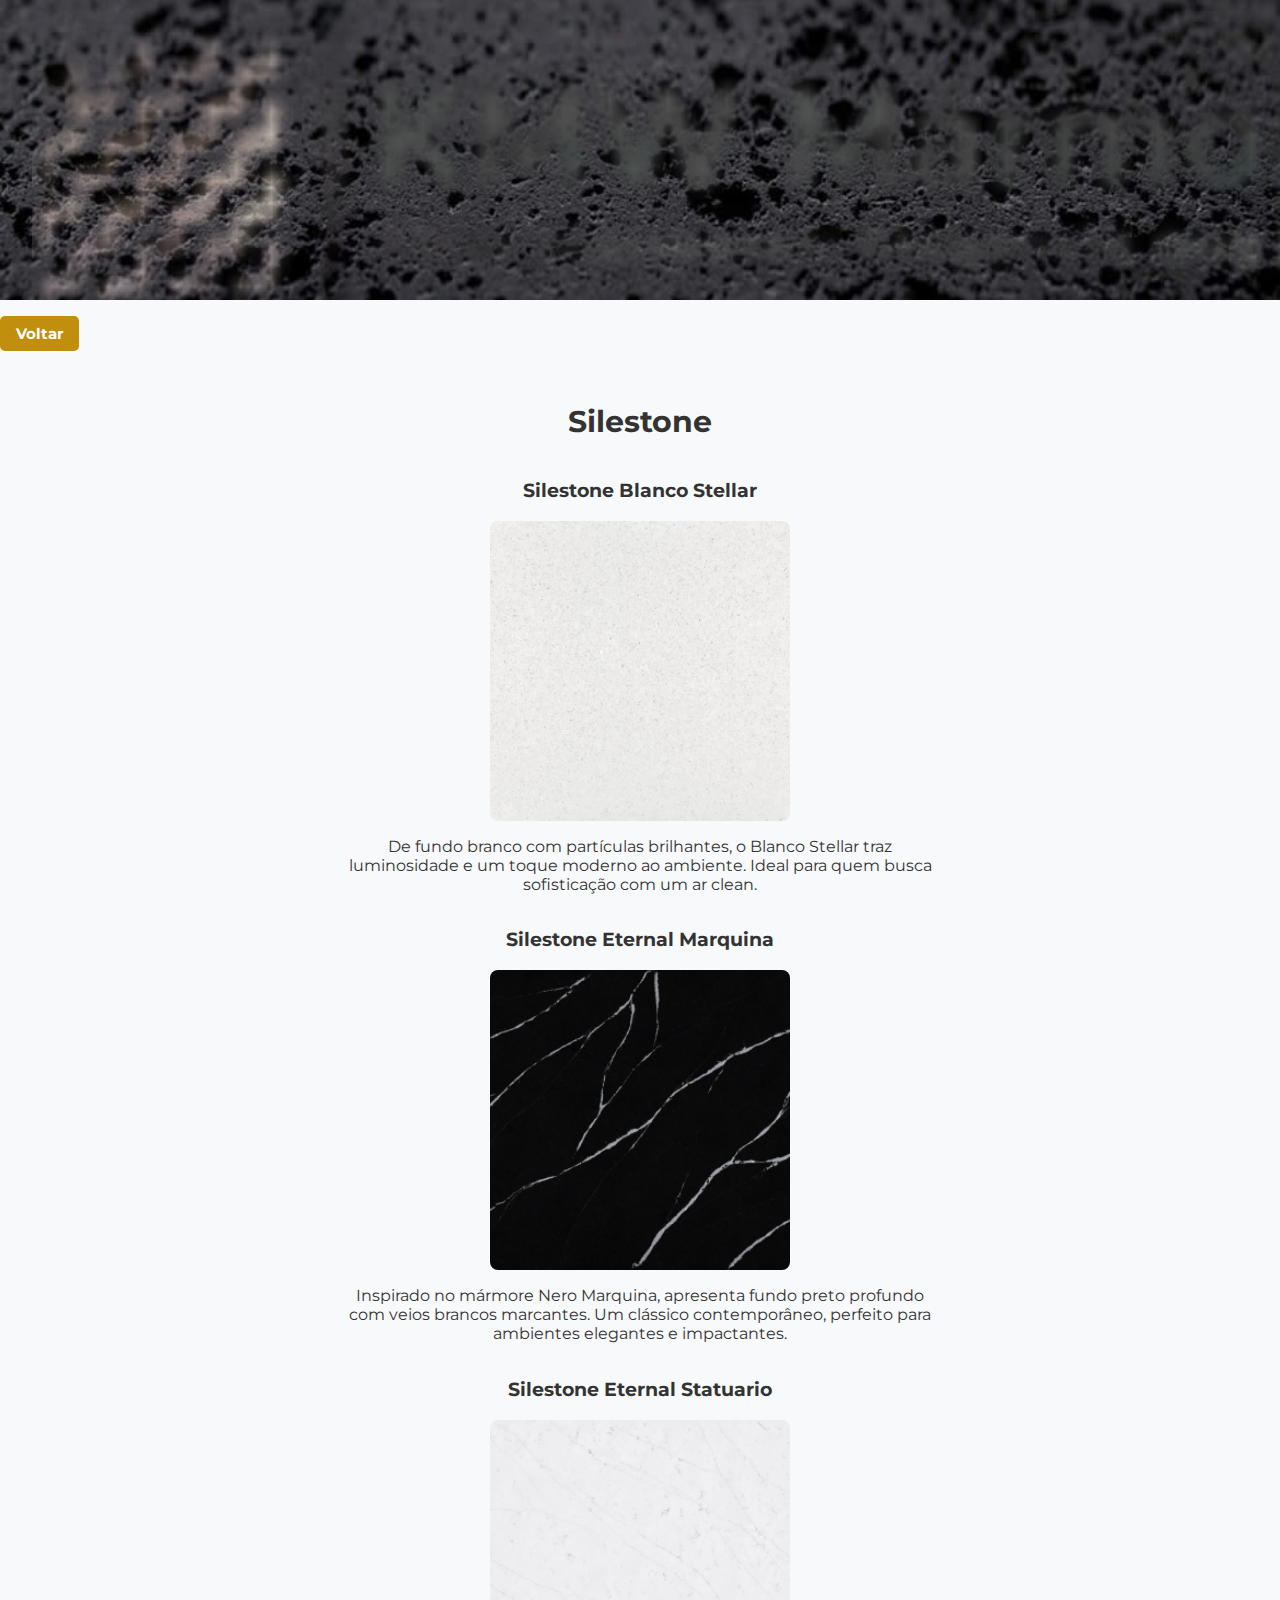
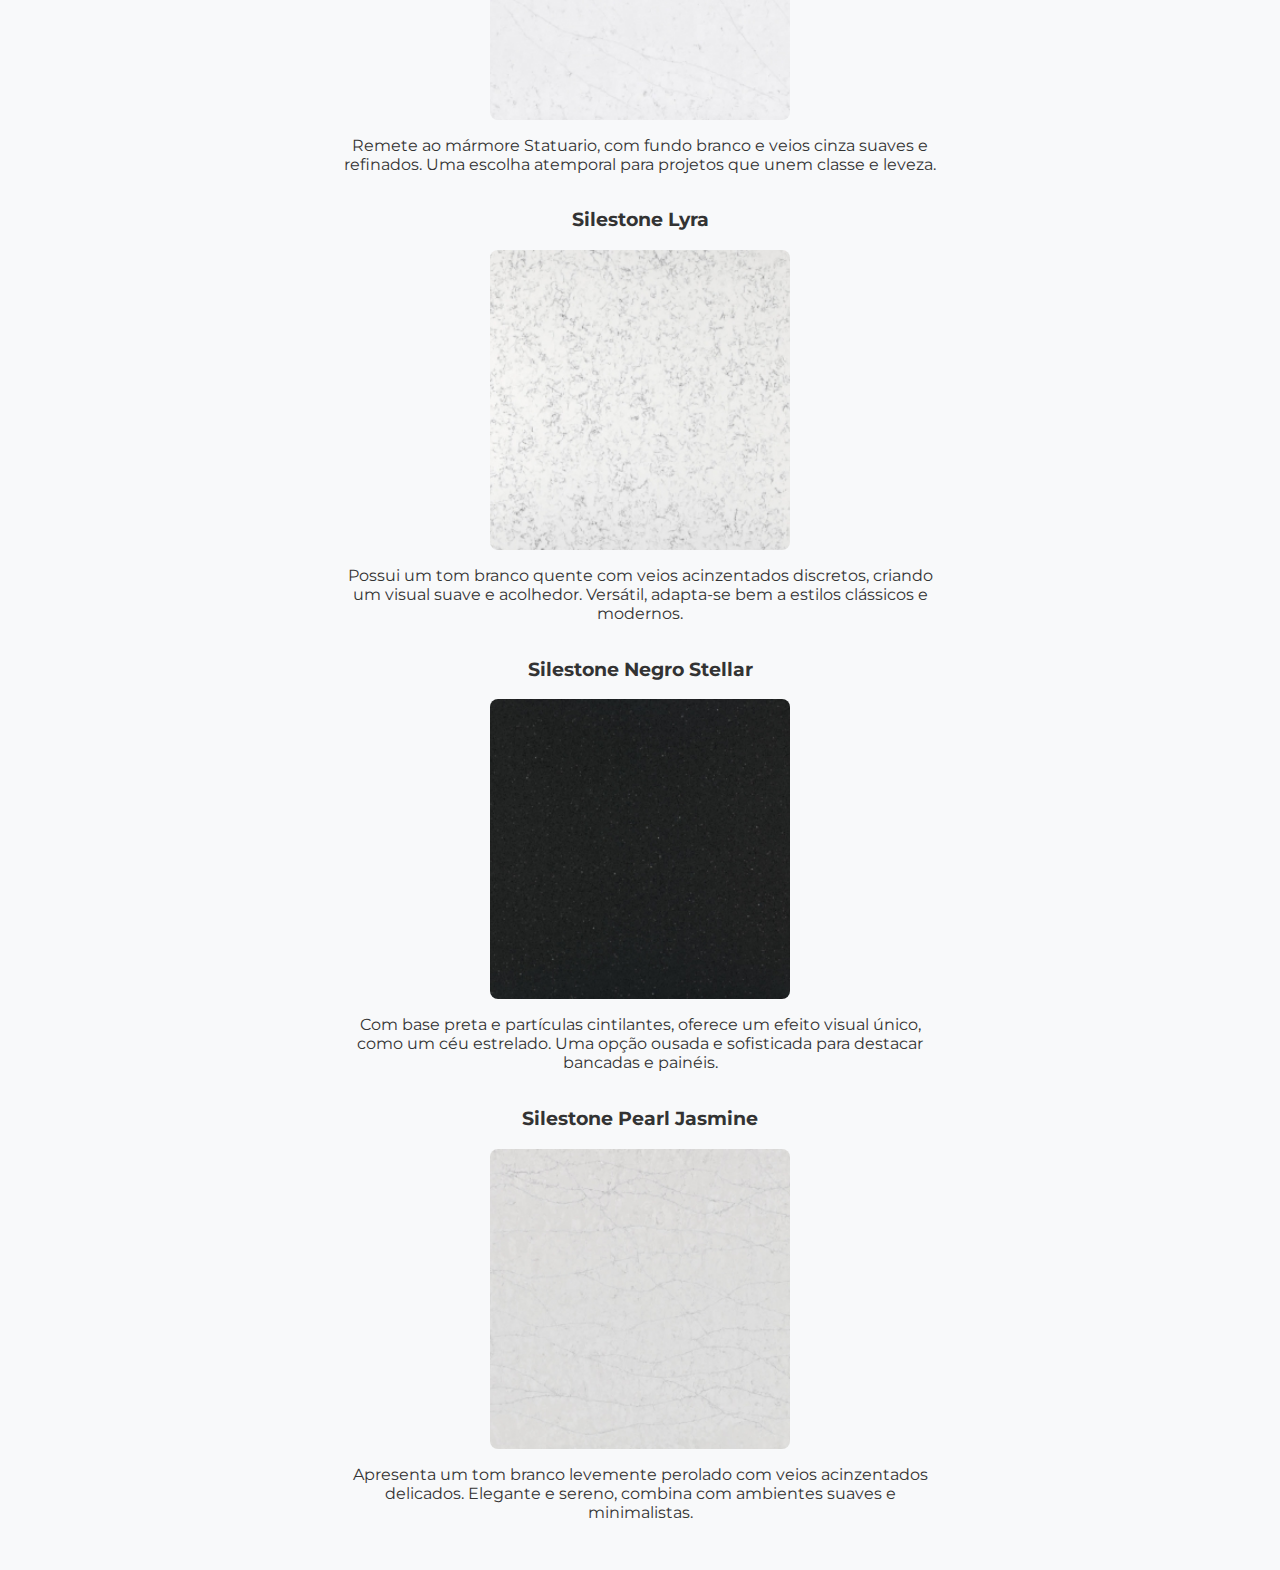
<file: silestone.html>
<!DOCTYPE html>
<html lang="pt-BR">
  <head>
    <meta charset="UTF-8" />
    <meta name="viewport" content="width=device-width, initial-scale=1.0" />
    <title>KMW Mármares</title>
    <link
      href="https://fonts.googleapis.com/css2?family=Montserrat:ital,wght@1,400&family=Abel&display=swap"
      rel="stylesheet"
    />
    <link
      href="https://cdn.jsdelivr.net/npm/bootstrap-icons@1.10.5/font/bootstrap-icons.css"
      rel="stylesheet"
    />
    <link rel="stylesheet" href="./src/style.css" />
  </head>
  <body>
    <header>
      <div class="header-container">
        <div class="logo">
          <img src="./src/img/logo.png" alt="Logo da Marmoraria" />
        </div>
      </div>

      <div class="slider" id="slider">
        <img src="./src/img/header.jpg" class="active" alt="Slide 1" />
        <img src="./src/img/header 2.jpg" alt="Slide 2" />
        <img src="./src/img/header 3.jpg" alt="Slide 3" />
      </div>
    </header>
    <main>
      <button
        class="ver-mais"
        onclick="location.href='./index.html'"
        style="font-size: 15px; font-family: 'Montserrat', sans-serif"
      >
        Voltar
      </button>
      <section id="pedras" class="pedras">
        <h1>Silestone</h1>

        <div>
          <h3>Silestone Blanco Stellar</h3>
          <div class="img-container">
            <img
              src="./src/img/Silestone/silestone-blanco-stellar-02.jpg"
              alt="pedra"
              class="-pedra"
            />
          </div>
          <div class="text-container">
            <p>
              De fundo branco com partículas brilhantes, o Blanco Stellar traz
              luminosidade e um toque moderno ao ambiente. Ideal para quem busca
              sofisticação com um ar clean.
            </p>
          </div>
        </div>

        <div>
          <h3>Silestone Eternal Marquina</h3>
          <div class="img-container">
            <img
              src="./src/img/Silestone/silestone-eternal-marquina-01.jpg"
              alt="pedra"
              class="-pedra"
            />
          </div>
          <div class="text-container">
            <p>
              Inspirado no mármore Nero Marquina, apresenta fundo preto profundo
              com veios brancos marcantes. Um clássico contemporâneo, perfeito
              para ambientes elegantes e impactantes.
            </p>
          </div>
        </div>

        <div>
          <h3>Silestone Eternal Statuario</h3>
          <div class="img-container">
            <img
              src="./src/img/Silestone/silestone-eternal-statuario-01.jpg"
              alt="pedra"
              class="-pedra"
            />
          </div>
          <div class="text-container">
            <p>
              Remete ao mármore Statuario, com fundo branco e veios cinza suaves
              e refinados. Uma escolha atemporal para projetos que unem classe e
              leveza.
            </p>
          </div>
        </div>

        <div>
          <h3>Silestone Lyra</h3>
          <div class="img-container">
            <img
              src="./src/img/Silestone/silestone-lyra-02.jpg"
              alt="pedra"
              class="-pedra"
            />
          </div>
          <div class="text-container">
            <p>
              Possui um tom branco quente com veios acinzentados discretos,
              criando um visual suave e acolhedor. Versátil, adapta-se bem a
              estilos clássicos e modernos.
            </p>
          </div>
        </div>

        <div>
          <h3>Silestone Negro Stellar</h3>
          <div class="img-container">
            <img
              src="./src/img/Silestone/silestone-negro-stellar-02.jpg"
              alt="pedra"
              class="-pedra"
            />
          </div>
          <div class="text-container">
            <p>
              Com base preta e partículas cintilantes, oferece um efeito visual
              único, como um céu estrelado. Uma opção ousada e sofisticada para
              destacar bancadas e painéis.
            </p>
          </div>
        </div>

        <div>
          <h3>Silestone Pearl Jasmine</h3>
          <div class="img-container">
            <img
              src="./src/img/Silestone/silestone-pearl-jasmine-01.jpg"
              alt="pedra"
              class="-pedra"
            />
          </div>
          <div class="text-container">
            <p>
              Apresenta um tom branco levemente perolado com veios acinzentados
              delicados. Elegante e sereno, combina com ambientes suaves e
              minimalistas.
            </p>
          </div>
        </div>
      </section>
    </main>
    <script src="./script.js"></script>
  </body>
</html>
</file>
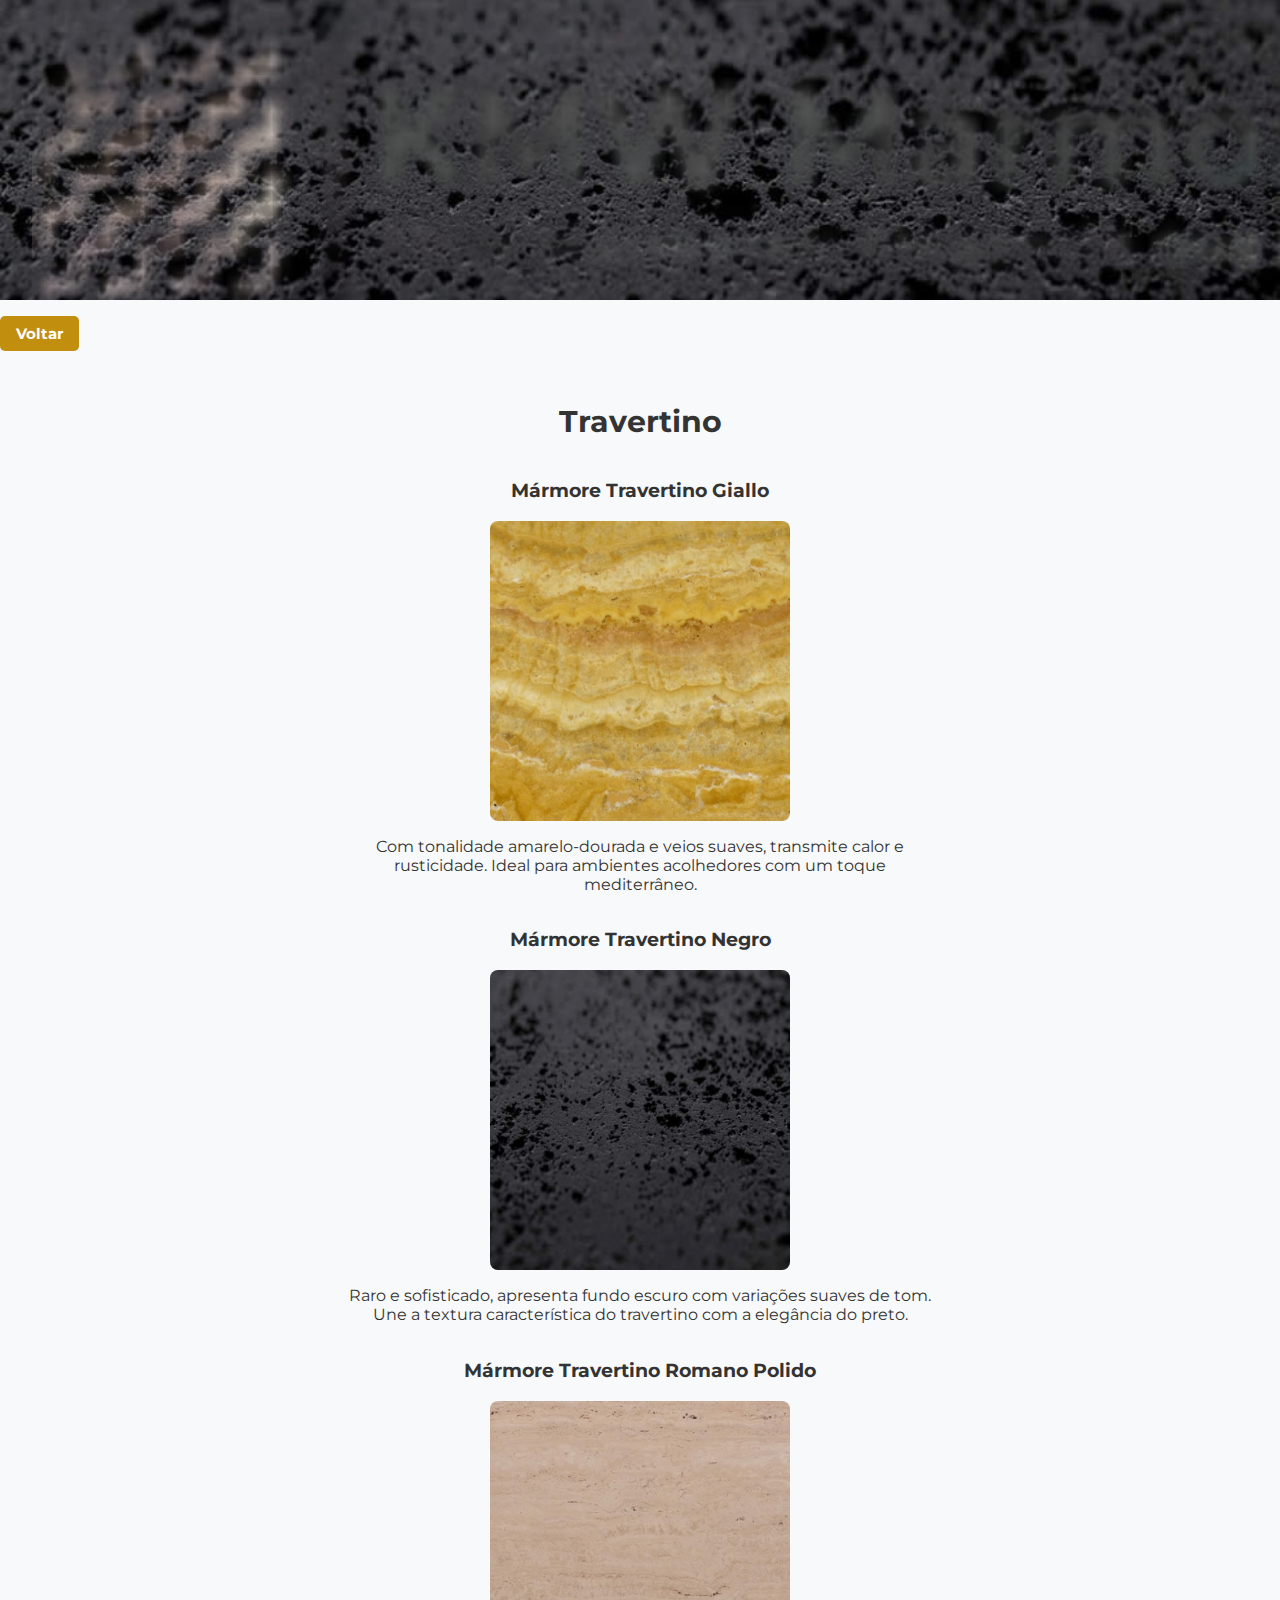
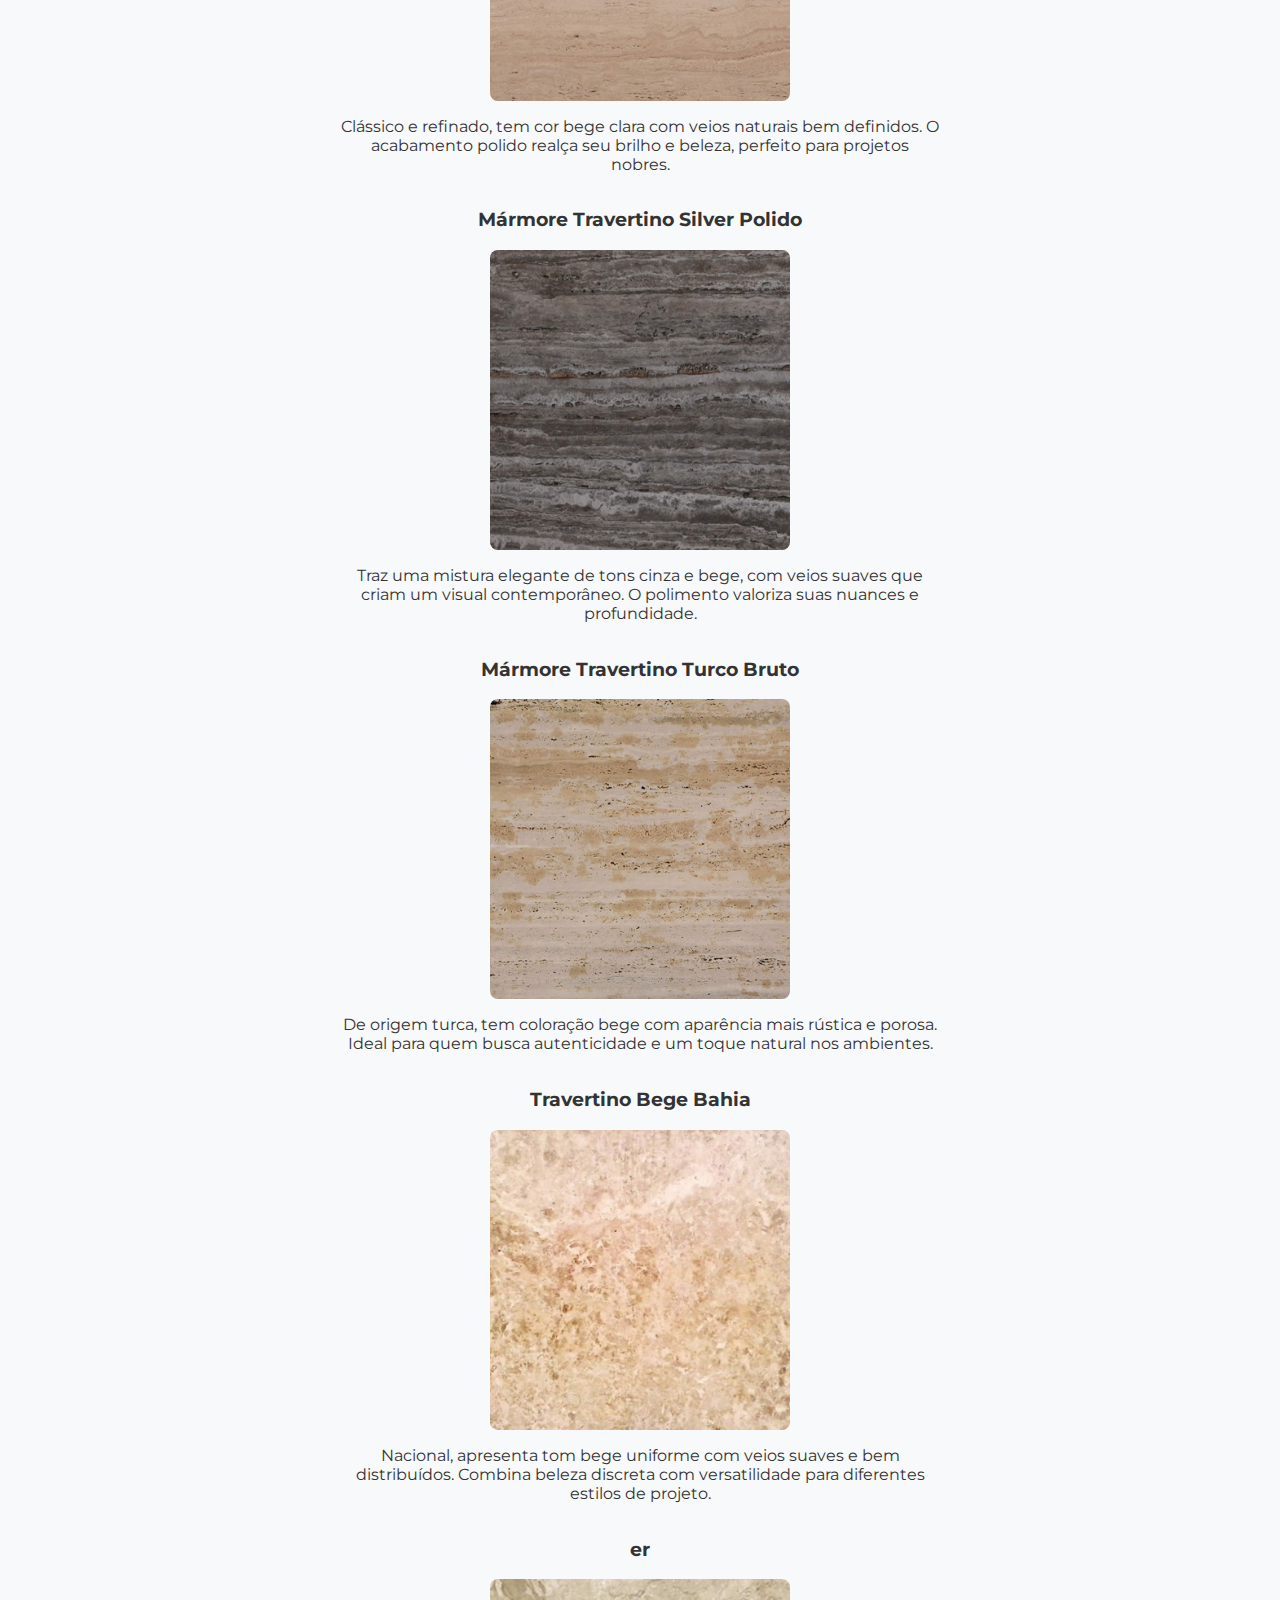
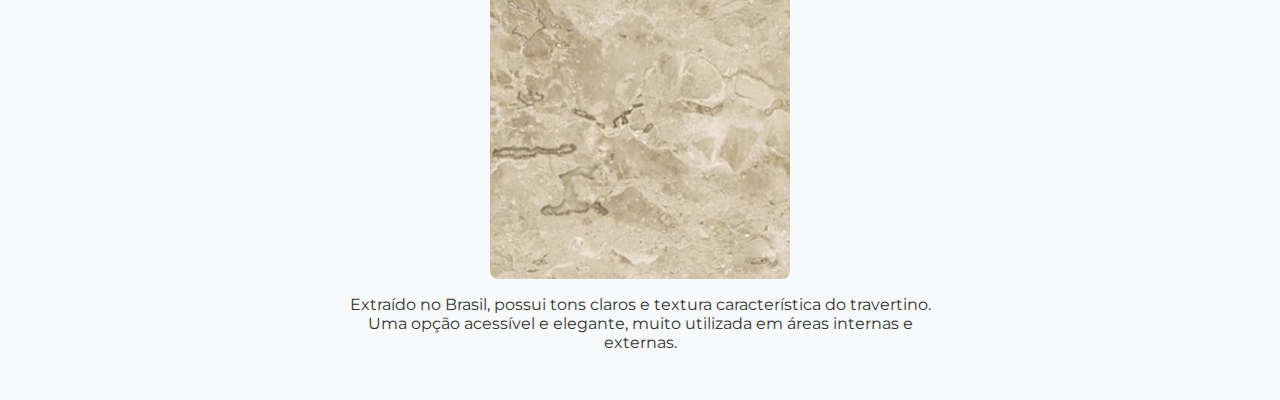
<file: travertino.html>
<!DOCTYPE html>
<html lang="pt-BR">
  <head>
    <meta charset="UTF-8" />
    <meta name="viewport" content="width=device-width, initial-scale=1.0" />
    <title>KMW Mármares</title>
    <link
      href="https://fonts.googleapis.com/css2?family=Montserrat:ital,wght@1,400&family=Abel&display=swap"
      rel="stylesheet"
    />
    <link
      href="https://cdn.jsdelivr.net/npm/bootstrap-icons@1.10.5/font/bootstrap-icons.css"
      rel="stylesheet"
    />
    <link rel="stylesheet" href="./src/style.css" />
  </head>
  <body>
    <header>
      <div class="header-container">
        <div class="logo">
          <img src="./src/img/logo.png" alt="Logo da Marmoraria" />
        </div>
      </div>

      <div class="slider" id="slider">
        <img src="./src/img/header.jpg" class="active" alt="Slide 1" />
        <img src="./src/img/header 2.jpg" alt="Slide 2" />
        <img src="./src/img/header 3.jpg" alt="Slide 3" />
      </div>
    </header>
    <main>
      <button
        class="ver-mais"
        onclick="location.href='./index.html'"
        style="font-size: 15px; font-family: 'Montserrat', sans-serif"
      >
        Voltar
      </button>
      <section id="pedras" class="pedras">
        <h1>Travertino</h1>

        <div>
          <h3>Mármore Travertino Giallo</h3>
          <div class="img-container">
            <img
              src="./src/img/Travertino/marmore-travertino-giallo-02.jpg"
              alt="pedra"
              class="-pedra"
            />
          </div>
          <div class="text-container">
            <p>
              Com tonalidade amarelo-dourada e veios suaves, transmite calor e
              rusticidade. Ideal para ambientes acolhedores com um toque
              mediterrâneo.
            </p>
          </div>
        </div>

        <div>
          <h3>Mármore Travertino Negro</h3>
          <div class="img-container">
            <img
              src="./src/img/Travertino/marmore-travertino-negro-02.jpg"
              alt="pedra"
              class="-pedra"
            />
          </div>
          <div class="text-container">
            <p>
              Raro e sofisticado, apresenta fundo escuro com variações suaves de
              tom. Une a textura característica do travertino com a elegância do
              preto.
            </p>
          </div>
        </div>

        <div>
          <h3>Mármore Travertino Romano Polido</h3>
          <div class="img-container">
            <img
              src="./src/img/Travertino/marmore-travertino-romano-polido-03.jpg"
              alt="pedra"
              class="-pedra"
            />
          </div>
          <div class="text-container">
            <p>
              Clássico e refinado, tem cor bege clara com veios naturais bem
              definidos. O acabamento polido realça seu brilho e beleza,
              perfeito para projetos nobres.
            </p>
          </div>
        </div>

        <div>
          <h3>Mármore Travertino Silver Polido</h3>
          <div class="img-container">
            <img
              src="./src/img/Travertino/marmore-travertino-silver-polido-01.jpg"
              alt="pedra"
              class="-pedra"
            />
          </div>
          <div class="text-container">
            <p>
              Traz uma mistura elegante de tons cinza e bege, com veios suaves
              que criam um visual contemporâneo. O polimento valoriza suas
              nuances e profundidade.
            </p>
          </div>
        </div>

        <div>
          <h3>Mármore Travertino Turco Bruto</h3>
          <div class="img-container">
            <img
              src="./src/img/Travertino/marmore-travertino-turco-bruto-01.jpg"
              alt="pedra"
              class="-pedra"
            />
          </div>
          <div class="text-container">
            <p>
              De origem turca, tem coloração bege com aparência mais rústica e
              porosa. Ideal para quem busca autenticidade e um toque natural nos
              ambientes.
            </p>
          </div>
        </div>

        <div>
          <h3>Travertino Bege Bahia</h3>
          <div class="img-container">
            <img
              src="./src/img/Travertino/travertino-bege-bahia-02.jpg"
              alt="pedra"
              class="-pedra"
            />
          </div>
          <div class="text-container">
            <p>
              Nacional, apresenta tom bege uniforme com veios suaves e bem
              distribuídos. Combina beleza discreta com versatilidade para
              diferentes estilos de projeto.
            </p>
          </div>
        </div>

        <div>
          <h3>er</h3>
          <div class="img-container">
            <img
              src="./src/img/Travertino/travertino-nacional-01.jpg"
              alt="pedra"
              class="-pedra"
            />
          </div>
          <div class="text-container">
            <p>
              Extraído no Brasil, possui tons claros e textura característica do
              travertino. Uma opção acessível e elegante, muito utilizada em
              áreas internas e externas.
            </p>
          </div>
        </div>
      </section>
    </main>
    <script src="./script.js"></script>
  </body>
</html>
</file>
<file: src/style.css>
:root {
  --offwhite: #f8f9fa;
  --ocre: #c28e0e;
}

body {
  margin: 0;
  font-family: "Montserrat", sans-serif;
  background: var(--offwhite);
  color: #333;
}

/* Header */
header {
  position: relative;
  height: 300px;
  overflow: hidden;
}

.header-container {
  position: absolute;
  top: 0;
  width: 100%;
  z-index: 10;
  display: flex;
  justify-content: space-between;
  align-items: center;
  padding: 0px 2rem;
  box-sizing: border-box; /* Importante para manter padding dentro do tamanho */
}

.logo img {
  height: 350px;
  width: auto;
  object-fit: contain;
}

.menu-button {
  background: none;
  border: none;
  cursor: pointer;
  display: flex;
  align-items: center;
  justify-content: center;
  padding: 0.5rem;
  position: relative;
  z-index: 25;  /* Garante que fique acima do menu */
}

.menu-button i {
  font-size: 2.5rem;
  color: #c28e0e;
  transition: all 0.3s ease;
}

.menu-icon, .close-icon {
  position: absolute;
}

.menu {
  display: none;
  position: absolute;
  top: 50%;  /* Alinha verticalmente com o botão */
  right: 60px;  /* Posiciona à esquerda do botão */
  transform: translateY(-50%);  /* Centraliza verticalmente */
  flex-direction: row;  /* Itens na horizontal */
  padding: 0 1rem;
  border-radius: 8px;
  z-index: 20;
  gap: 1rem;  /* Espaço entre os itens */
  align-items: center;
  height: 50px;  /* Altura similar ao botão */
}

.menu a {
  color: white;
  text-decoration: none;
  padding: 0.5rem;
  font-size: 1rem;
  transition: all 0.3s ease;
}

.menu a:hover {
  transform: scale(1.05);
  text-decoration: underline;
}

/* Slider */
.slider img {
  width: 100%;
  height: 400px;
  object-fit: cover;
  position: absolute;
  top: 0;
  left: 0;
  opacity: 0.9;
  transition: opacity 1s ease-in-out;
}

.slider img.active {
  opacity: 1;
  z-index: 1;
}

/* Títulos */
h1,
h2 {
  text-align: center;
  font-family: "Montserrat", sans-serif;
}

h1 {
  font-size: 30px;
}

h2 {
  font-family: "Abel", sans-serif;
  font-weight: 400;
  font-size: 30px;
}

/* Luxo Carrossel */
.luxo-carousel-wrapper {
  width: 100%;
  max-width: auto; /* ou o tamanho do total visível */
  margin: 0 auto;
  overflow: hidden;
  position: relative;
}

.luxo-carousel {
  display: flex;
  transition: transform 0.5s ease;
  gap: 1rem;
}

.luxo-item {
  flex: 0 0 300px;
  opacity: 0.4;
  transform: scale(0.85);
  transition: all 0.5s ease;
}

.luxo-item.active {
  opacity: 1;
  transform: scale(1);
}

.luxo-item img {
  width: 900px;
  height: 660px;
  object-fit: cover;
  border-radius: 15px;
  box-shadow: 0 4px 10px rgba(0, 0, 0, 0.2);
}

/* Produção*/
/* Produçõa - Carrossel */
/* Produção - Vídeo Carrossel */
.producao-carousel {
  position: relative;
  display: flex;
  justify-content: center;
  align-items: center;
  width: 100%;
  max-width: 100%;
  margin: 2rem auto;
}

.producao-slider-container {
  width: 100%;
  max-width: 900px;
  overflow: hidden;
  display: flex;
  justify-content: center;
}

.producao-slider {
  display: flex;
  transition: transform 0.5s ease;
  width: 100%;
}

.video-item {
  flex: 0 0 100%;
  display: flex;
  justify-content: center;
  align-items: center;
  padding: 1rem;
  box-sizing: border-box;
}

.video-item video {
  width: 100%;
  max-width: 800px;
  height: auto;
  border-radius: 10px;
  display: block;
}

.video-item.horizontal video {
  width: auto;
  height: 450px;
}

/* Botões de navegação */
.carousel-button {

  top: 50%;
  transform: translateY(-50%);
  background: none;
  border: none;
  font-size: 2.5rem;
  color: var(--ocre);
  cursor: pointer;
  z-index: 10;
}

.carousel-button:first-of-type {
  left: 10px;
}

.carousel-button:last-of-type {
  right: 10px;
}


/* Pedras */
.pedras {
  padding: 2rem;
}

.pedra-item {
  display: flex;
  align-items: center;
  justify-content: center;
  max-width: 900px;
  margin: 2rem auto;
  gap: 2rem;
  opacity: 0;
  transform: translateY(50px);
  transition: all 0.6s ease;
}

.pedra-item.show {
  opacity: 1;
  transform: translateY(0);
}

.pedra-item img {
  width: 150px;
  height: 150px;
  object-fit: cover;
  border-radius: 8px;
}

.pedra-item .text {
  max-width: 400px;
  padding: 0 1rem;
}

.pedra-item.esquerda {
  flex-direction: row;
  text-align: left;
}

.pedra-item.direita {
  flex-direction: row-reverse;
  text-align: right;
}

.ver-mais {
  margin-top: 1rem;
  padding: 0.5rem 1rem;
  border: none;
  background: var(--ocre);
  color: white;
  font-weight: bold;
  cursor: pointer;
  border-radius: 5px;
}

/* Modais */
.modal {
  display: none;
  position: fixed;
  z-index: 999;
  left: 0;
  top: 0;
  width: 100%;
  height: 100%;
  background: rgba(0, 0, 0, 0.7);
  justify-content: center;
  align-items: center;
}

.modal-content {
  background: var(--offwhite);
  padding: 2rem;
  border-radius: 10px;
  width: 90%;
  max-width: 500px;
  position: relative;
  text-align: center;
}

.modal-content .close {
  position: absolute;
  top: 10px;
  right: 15px;
  font-size: 2rem;
  cursor: pointer;
}

/* Avaliação */
/* Avaliação - Carrossel */
.avaliacao-carousel {
  display: flex;
  align-items: center;
  justify-content: center;
  gap: 20px;
  margin: 2rem 0;
  overflow: hidden;
  position: relative;
}

.avaliacao-slider-container {
  width: 300px; /* Largura fixa para a imagem central */
  overflow: hidden;
}

.avaliacao-slider {
  display: flex;
  transition: transform 0.5s ease;
}

.avaliacao-slider img {
  width: 300px;
  height: 300px;
  object-fit: cover;
  flex-shrink: 0;
  opacity: 0.5;
  transition: opacity 0.3s ease;
}

.avaliacao-slider img.active {
  opacity: 1;
}

.avaliacao-carousel button {
  background: none;
  border: none;
  font-size: 2rem;
  cursor: pointer;
  color: var(--ocre);
}

.carousel-button {
  background: none;
  border: none;
  font-size: 2rem;
  cursor: pointer;
  color: var(--ocre);
  z-index: 10;
}


/* Contatos */
.contatos {
  display: flex;
  justify-content: center;
  gap: 2rem;
  margin: 2rem 0;
}

.contatos a i {
  font-size: 2rem;
  color: var(--ocre);
}

/* Adicione isso ao seu arquivo style.css */

.pedras {
  padding: 2rem;
  display: flex;
  flex-direction: column;
  align-items: center;
  text-align: center;
}

.img-container {
  display: flex;
  justify-content: center;
  margin-bottom: 1rem;
}

.img-container img {
  width: 300px; /* Aumentei o tamanho para melhor visualização */
  height: 300px;
  object-fit: cover;
  border-radius: 8px;
}

.text-container {
  max-width: 600px; /* Limita a largura do texto para melhor legibilidade */
  margin: 0 auto;
  padding: 0 1rem;
}

/* Responsivo */
@media (max-width: 1024px) {
  .slider img {
    height: 300px;
  }

  .luxo .carousel img {
    height: 250px;
  }

  .producao-slider-container {
    max-width: 90%;
  }

  .video-item video {
    max-width: 700px;
    height: auto;
  }

  .video-item.horizontal video {
    height: 400px;
  }

  .carousel-button {
    font-size: 2rem;
  }

  .pedras {
    padding: 0 1rem;
  }

  .pedras .pedra-item {
    flex-direction: column;
    text-align: center;
    margin: 2rem 0;
  }

  .pedras .left .text,
  .pedras .right .text {
    width: 100%;
    padding: 1rem 0;
  }

  .pedras .left img,
  .pedras .right img {
    width: 100%;
  }

  .contatos {
    gap: 1rem;
  }

  .avaliacao-slider-container {
    max-width: 260px;
  }



}
@media (max-width: 768px) {
  .menu {
    top: 70px;  /* Posição abaixo do botão */
    right: 20px;
    height: auto;
    padding: 0.3rem;
    transform: none;
  }
  
  .menu a {
    margin: 0.5rem 0;
  }
  .luxo-item {
    flex: 0 0 90%;
  }
  
  .luxo-item.active {
    flex: 0 0 90%;
  }
  
  .luxo-item img {
    max-height: 300px;
  }

  .producao-slider-container {
    max-width: 95%;
  }

  .video-item video {
    max-width: 100%;
  }

  .video-item.horizontal video {
    height: 350px;
  }

  .carousel-button {
    font-size: 1.8rem;
  }
  .pedra-item {
    flex-direction: column !important;
    text-align: center !important;
  }

  .pedra-item .text {
    padding: 1rem 0;
  }

  .avaliacao-slider-container {
    max-width: 240px;
  }
}

@media (max-width: 600px) {

  .menu {
    flex-direction: column; 
    top: 1rem;  /* Posição abaixo do botão */
    right: 20px;
    height:auto;
    transform: none;
    gap: 0;
  }
  


  .logo img {
    height: 225px;
    width: auto;
    object-fit: contain;
  }

  .luxo {
    padding: 1rem 0.5rem;
  }
  
  .luxo-carousel {
    gap: 0.5rem;
  }
  
  .luxo-item img {
    max-height: 250px;
    border-radius: 8px;
  }
  .producao-carousel {
    flex-direction: column;
  }

  .video-item {
    padding: 0.5rem;
  }

  .video-item video {
    max-width: 100%;
    height: auto;
  }

  .video-item.horizontal video {
    height: 280px;
  }

  .carousel-button {
    position: static;
    transform: none;
    margin: 1rem;
  }
  .menu {
    width: 37%;
  }
  .avaliacao-carousel {
    flex-direction: column;
    gap: 10px;
  }

  .avaliacao-slider-container {
    max-width: 90%;
  }

  .avaliacao-slider img {
    width: 100%;
    height: auto;
  }

  .carousel-button {
    position: static;
    margin: 0.5rem;
  }
}
</file>
